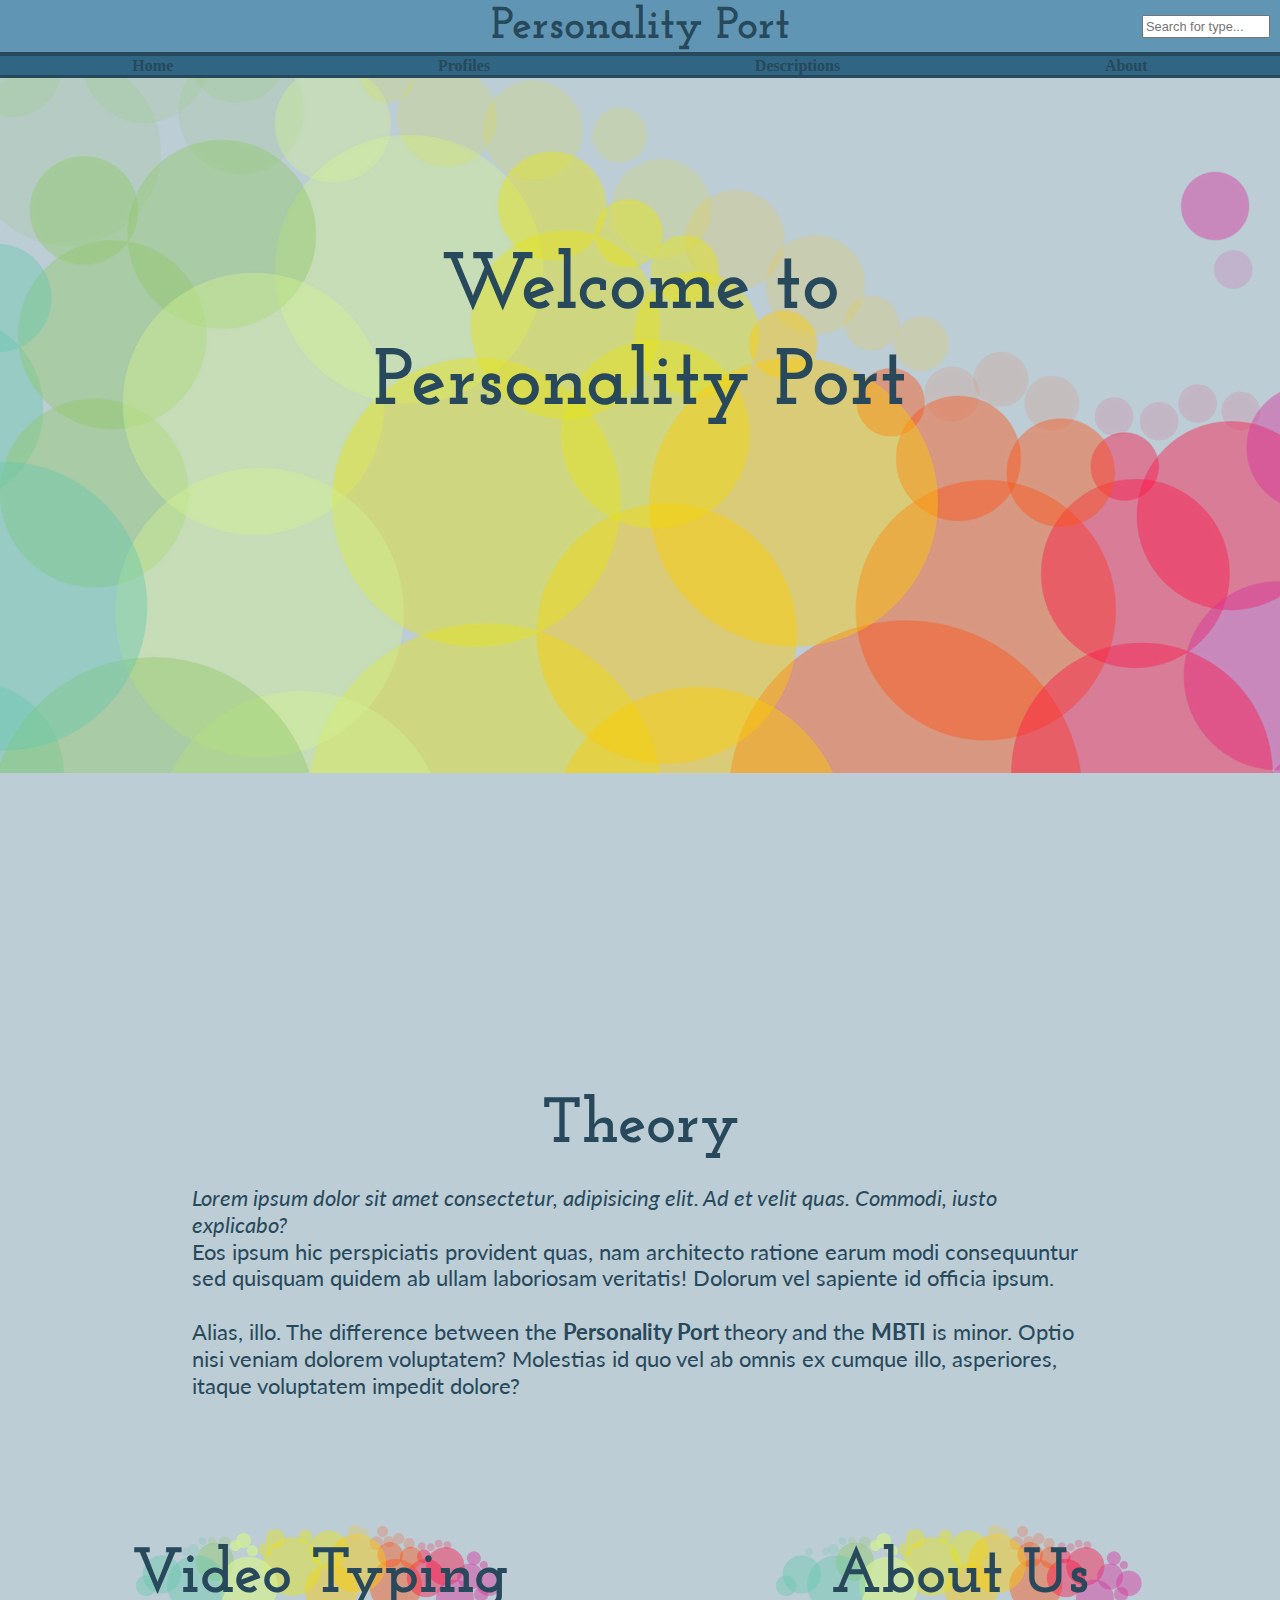
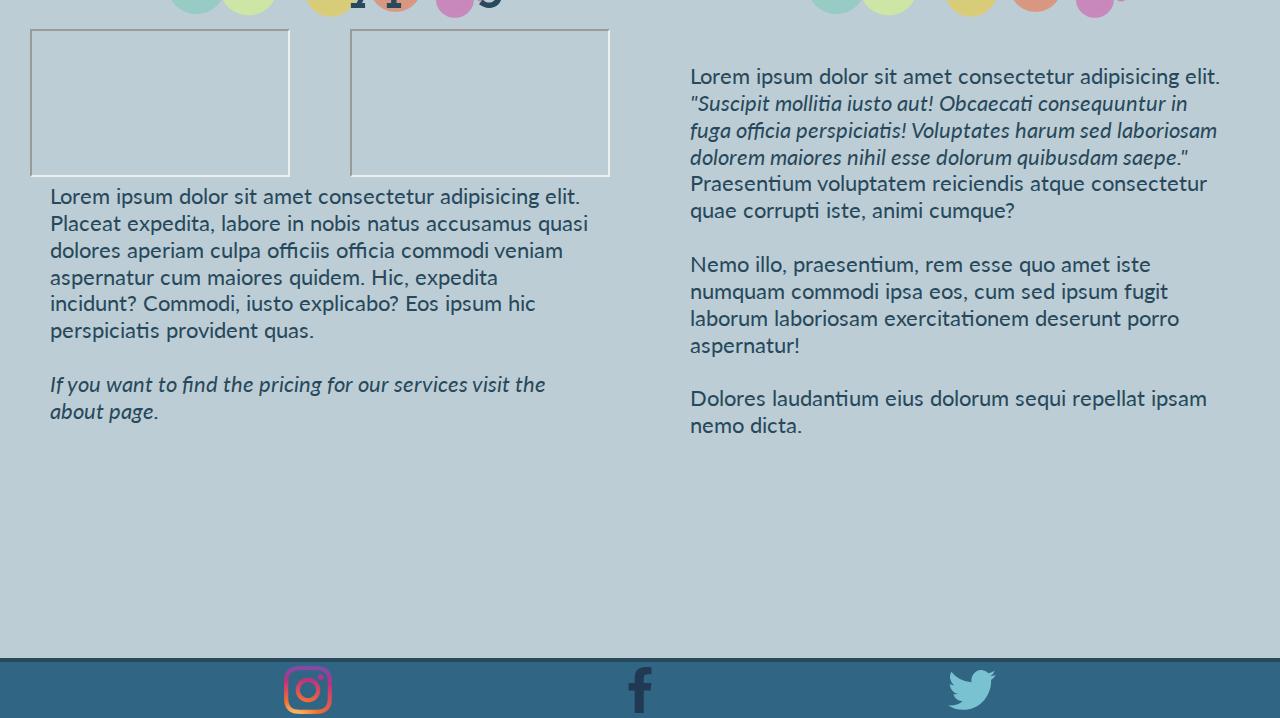
<file: index.html>
<!DOCTYPE html>
<html>
<head>
    <meta charset="UTF-8">
    <meta http-equiv="X-UA-Compatible" content="IE=edge">
    <meta name="viewport" content="width=device-width, initial-scale=1.0">
    <title>Personality Port</title>
    <link rel="stylesheet" href="css/style.css">
</head>
<body>
    <div id="grid_wrapper_home">
        <header>
            <h1><a href="index.html">Personality Port</a></h1>
            <input type="text" placeholder="Search for type..." id="searchbar" onkeyup="search_type()" name="search">
            <ul id="list">
                <li class="types"><a href="descriptions.html#FVLE">FVLE</a></li>
                <li class="types"><a href="descriptions.html#FLVE">FLVE</a></li>
                <li class="types"><a href="descriptions.html#EVLF">EVLF</a></li>
                <li class="types"><a href="descriptions.html#ELVF">ELVF</a></li>
                <li class="types"><a href="descriptions.html#LVFE">LVFE</a></li>
                <li class="types"><a href="descriptions.html#LFVE">LFVE</a></li>
                <li class="types"><a href="descriptions.html#EVFL">EVFL</a></li>
                <li class="types"><a href="descriptions.html#EFVL">EFVL</a></li>
                <li class="types"><a href="descriptions.html#VLFE">VLFE</a></li>
                <li class="types"><a href="descriptions.html#VFLE">VFLE</a></li>
                <li class="types"><a href="descriptions.html#ELFV">ELFV</a></li>
                <li class="types"><a href="descriptions.html#EFLV">EFLV</a></li>
                <li class="types"><a href="descriptions.html#VFEL">VFEL</a></li>
                <li class="types"><a href="descriptions.html#VEFL">VEFL</a></li>
                <li class="types"><a href="descriptions.html#LFEV">LFEV</a></li>
                <li class="types"><a href="descriptions.html#LEFV">LEFV</a></li>
                <li class="types"><a href="descriptions.html#VLEF">VLEF</a></li>
                <li class="types"><a href="descriptions.html#VELF">VELF</a></li>
                <li class="types"><a href="descriptions.html#FLEV">FLEV</a></li>
                <li class="types"><a href="descriptions.html#FELV">FELV</a></li>
                <li class="types"><a href="descriptions.html#LVEF">LVEF</a></li>
                <li class="types"><a href="descriptions.html#LEVF">LEVF</a></li>
                <li class="types"><a href="descriptions.html#FVEL">FVEL</a></li>
                <li class="types"><a href="descriptions.html#FEVL">FEVL</a></li>
            </ul>
        </header>
        <nav id="nav" class="nav_toggle">
            <ul id="nav_links">
                <li><a href="index.html">Home</a></li>
                <li><a href="profiles.html">Profiles</a></li>
                <li><a href="descriptions.html">Descriptions</a></li>
                <li><a href="about.html">About</a></li>
            </ul>
            <div id="arrow">
                <div id="arrow_line_1" class="arrow_toggle_1"></div>
                <div id="arrow_line_2" class="arrow_toggle_2"></div>
            </div>
        </nav>
        <article id="rubrik_och_bild">
            <h2>Welcome to<br>Personality Port</h2>
            <img src="img/color_bubbles.webp" alt="color bubbles" class="color_bubbles">
        </article>
        <section id="section_1">
            <h3>Theory</h3>
            <p class="margin_text_1"> <em>Lorem ipsum dolor sit amet consectetur, adipisicing elit. Ad et velit quas. Commodi, iusto explicabo?</em> <br> Eos ipsum hic perspiciatis provident quas, nam architecto ratione earum modi consequuntur sed quisquam quidem ab ullam laboriosam veritatis! Dolorum vel sapiente id officia ipsum. <br> <br> Alias, illo.  The difference between the <strong> Personality Port </strong> theory and the <strong>MBTI</strong> is minor. Optio nisi veniam dolorem voluptatem? Molestias id quo vel ab omnis ex cumque illo, asperiores, itaque voluptatem impedit dolore?</p>
        </section>
        <section id="section_2">
            <h3>Video Typing</h3>
            <img src="img/color_bubbles_2.webp" alt="color bubbles" class="color_bubbles_2">
            <article id="youtube_container">
                <iframe class="youtube_videos" src="https://www.youtube.com/embed/eDZ-JOqewlA" allow="accelerometer; autoplay; clipboard-write; encrypted-media; gyroscope; picture-in-picture; web-share" allowfullscreen></iframe>
                <iframe class="youtube_videos" src="https://www.youtube.com/embed/X1OXNSCfgUQ" allow="accelerometer; autoplay; clipboard-write; encrypted-media; gyroscope; picture-in-picture; web-share" allowfullscreen></iframe>
            </article>
            <p id="margin_text_3">Lorem ipsum dolor sit amet consectetur adipisicing elit. Placeat expedita, labore in nobis natus accusamus quasi dolores aperiam culpa officiis officia commodi veniam aspernatur cum maiores quidem. Hic, expedita incidunt? Commodi, iusto explicabo? Eos ipsum hic perspiciatis provident quas. <br> <br> <em>If you want to find the pricing for our services visit the about page.</em></p>
        </section>
        <section id="section_3">
            <h3>About Us</h3>
            <img src="img/color_bubbles_2.webp" alt="color bubbles" class="color_bubbles_2">
            <p id="margin_text_2">Lorem ipsum dolor sit amet consectetur adipisicing elit. <em> "Suscipit mollitia iusto aut! Obcaecati consequuntur in fuga officia perspiciatis! Voluptates harum sed laboriosam dolorem maiores nihil esse dolorum quibusdam saepe."</em> Praesentium voluptatem reiciendis atque consectetur quae corrupti iste, animi cumque?<br>
                <br> Nemo illo, praesentium, rem esse quo amet iste numquam commodi ipsa eos, cum sed ipsum fugit laborum laboriosam exercitationem deserunt porro aspernatur! <br> <br> Dolores laudantium eius dolorum sequi repellat ipsam nemo dicta.</p>
        </section>
        <footer>
            <a href="https://www.instagram.com"><img src="img/instagram_symbol.svg" alt="instagram" height="48" width="48"></a>
            <a href="https://www.facebook.com"><img src="img/facebook-icon.svg" alt="facebook" height="46" width="48"></a>
            <a href="https://www.twitter.com"><img src="img/twitter-official.svg" alt="twitter" width="48"></a>
        </footer>
    </div>
    <script src="js/script.js"></script>
</body>
</html>
</file>
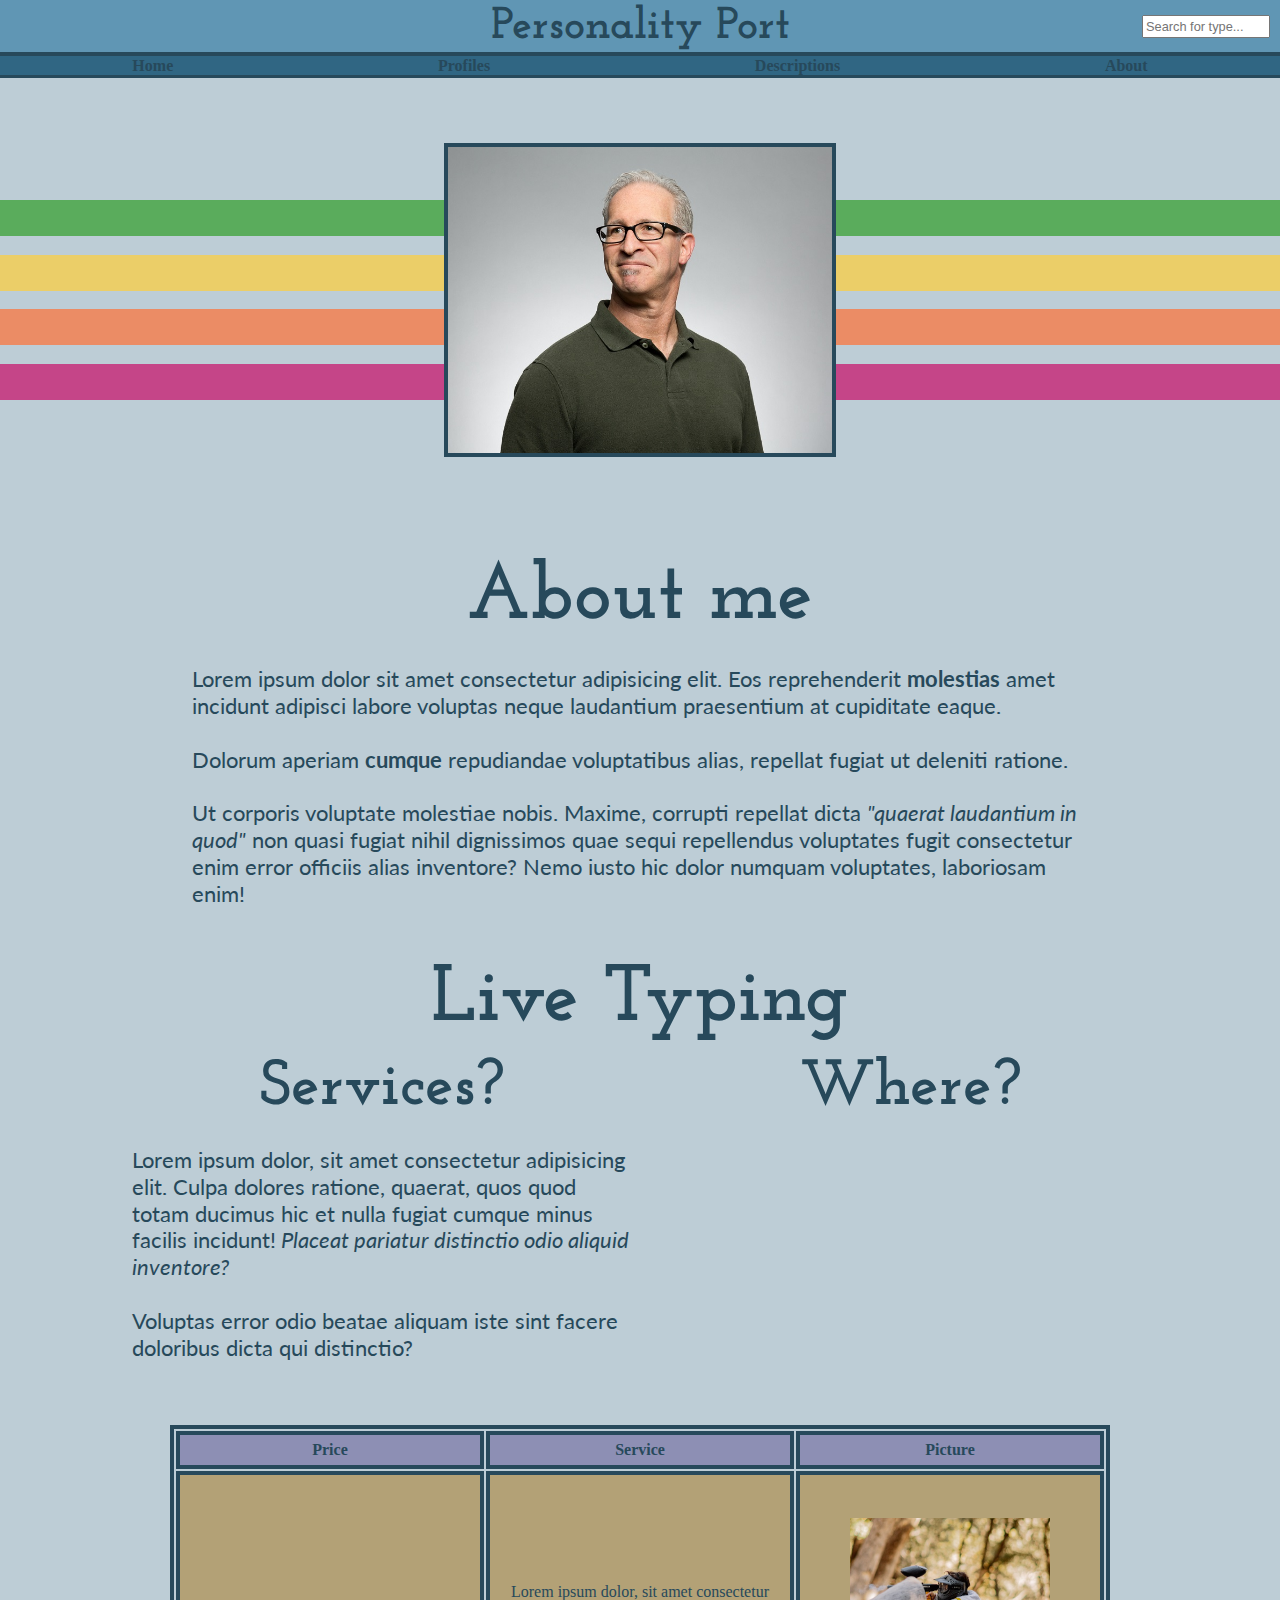
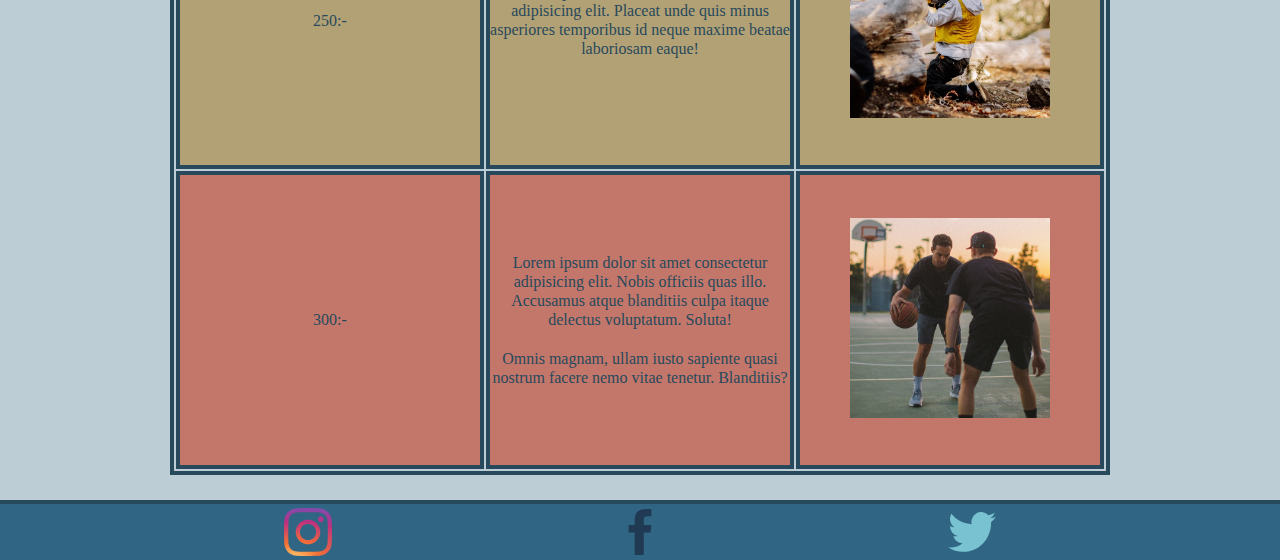
<file: about.html>
<!DOCTYPE html>
<html>
<head>
    <meta charset="UTF-8">
    <meta http-equiv="X-UA-Compatible" content="IE=edge">
    <meta name="viewport" content="width=device-width, initial-scale=1.0">
    <title>Personality Port</title>
    <link rel="stylesheet" href="css/style.css">
</head>
<body>
    <div id="grid_wrapper_about">
        <header>
                <h1><a href="index.html">Personality Port</a></h1>
                <input type="text" placeholder="Search for type..." id="searchbar" onkeyup="search_type()" name="search">
                <ul id="list">
                    <li class="types"><a href="descriptions.html#FVLE">FVLE</a></li>
                    <li class="types"><a href="descriptions.html#FLVE">FLVE</a></li>
                    <li class="types"><a href="descriptions.html#EVLF">EVLF</a></li>
                    <li class="types"><a href="descriptions.html#ELVF">ELVF</a></li>

                    <li class="types"><a href="descriptions.html#LVFE">LVFE</a></li>
                    <li class="types"><a href="descriptions.html#LFVE">LFVE</a></li>
                    <li class="types"><a href="descriptions.html#EVFL">EVFL</a></li>
                    <li class="types"><a href="descriptions.html#EFVL">EFVL</a></li>

                    <li class="types"><a href="descriptions.html#VLFE">VLFE</a></li>
                    <li class="types"><a href="descriptions.html#VFLE">VFLE</a></li>
                    <li class="types"><a href="descriptions.html#ELFV">ELFV</a></li>
                    <li class="types"><a href="descriptions.html#EFLV">EFLV</a></li>

                    <li class="types"><a href="descriptions.html#VFEL">VFEL</a></li>
                    <li class="types"><a href="descriptions.html#VEFL">VEFL</a></li>
                    <li class="types"><a href="descriptions.html#LFEV">LFEV</a></li>
                    <li class="types"><a href="descriptions.html#LEFV">LEFV</a></li>

                    <li class="types"><a href="descriptions.html#VLEF">VLEF</a></li>
                    <li class="types"><a href="descriptions.html#VELF">VELF</a></li>
                    <li class="types"><a href="descriptions.html#FLEV">FLEV</a></li>
                    <li class="types"><a href="descriptions.html#FELV">FELV</a></li>

                    <li class="types"><a href="descriptions.html#LVEF">LVEF</a></li>
                    <li class="types"><a href="descriptions.html#LEVF">LEVF</a></li>
                    <li class="types"><a href="descriptions.html#FVEL">FVEL</a></li>
                    <li class="types"><a href="descriptions.html#FEVL">FEVL</a></li>
                </ul>
        </header>
        <nav id="nav" class="nav_toggle">
                <ul id="nav_links">
                    <li><a href="index.html">Home</a></li>
                    <li><a href="profiles.html">Profiles</a></li>
                    <li><a href="descriptions.html">Descriptions</a></li>
                    <li><a href="about.html">About</a></li>
                </ul>

                <div id="arrow">
                    <div id="arrow_line_1" class="arrow_toggle_1"></div>
                    <div id="arrow_line_2" class="arrow_toggle_2"></div>
                </div>
        </nav>
        
        <section id="lines_och_bild">
                <section id="lines">
                    <div id="line_1"></div>
                    <div id="line_2"></div>
                    <div id="line_3"></div>
                    <div id="line_4"></div>
                </section>
                <img src="img/people/me.jpg" alt="me" id="me">
        </section>
        <section id="about_me">
            <h2>About me</h2>
            <p class="margin_text_1">Lorem ipsum dolor sit amet consectetur adipisicing elit. Eos reprehenderit <strong>molestias</strong> amet incidunt adipisci labore voluptas neque laudantium praesentium at cupiditate eaque. <br> <br> Dolorum aperiam <strong>cumque</strong> repudiandae voluptatibus alias, repellat fugiat ut deleniti ratione.<br> <br> Ut corporis voluptate molestiae nobis. Maxime, corrupti repellat dicta <em>"quaerat laudantium in quod"</em> non quasi fugiat nihil dignissimos quae sequi repellendus voluptates fugit consectetur enim error officiis alias inventore? Nemo iusto hic dolor numquam voluptates, laboriosam enim!</p>
        </section>
        <section id="map">
            <h2>Live Typing</h2>
            <section id="right">
                <h3>Where?</h3>
                <iframe src="https://www.google.com/maps/embed?pb=!1m18!1m12!1m3!1d3863058.594561261!2d26.908524076819553!3d-18.996875791684907!2m3!1f0!2f0!3f0!3m2!1i1024!2i768!4f13.1!3m3!1m2!1s0x1931a4e706b17161%3A0xa1c0385fc5cbbfee!2sZimbabwe!5e0!3m2!1ssv!2sse!4v1680447271412!5m2!1ssv!2sse" style="border:0;" allowfullscreen="" loading="lazy" referrerpolicy="no-referrer-when-downgrade"></iframe>
            </section>
            <section id="left">
                <h3>Services?</h3>
                <p class="margin_text_1">Lorem ipsum dolor, sit amet consectetur adipisicing elit. Culpa dolores ratione, quaerat, quos quod totam ducimus hic et nulla fugiat cumque minus facilis incidunt!<em> Placeat pariatur distinctio odio aliquid inventore?</em> <br><br> Voluptas error odio beatae aliquam iste sint facere doloribus dicta qui distinctio?</p>
            </section>
        </section>
        <section id="price_article">
            <table>
                <tr>
                    <td><strong>Price</strong></td>
                    <td><strong>Service</strong></td>
                    <td><strong>Picture</strong></td>
                </tr>
                <tr>
                    <td>250:-</td>
                    <td>Lorem ipsum dolor, sit amet consectetur adipisicing elit. Placeat unde quis minus asperiores temporibus id neque maxime beatae laboriosam eaque!</td>
                    <td><img src="img/activity_1.jpg" alt="image_of_service_1_paintball"></td>
                </tr>
                <tr>
                    <td>300:-</td>
                    <td>Lorem ipsum dolor sit amet consectetur adipisicing elit. Nobis officiis quas illo. Accusamus atque blanditiis culpa itaque delectus voluptatum. Soluta! <br><br> Omnis magnam, ullam iusto sapiente quasi nostrum facere nemo vitae tenetur. Blanditiis?</td>
                    <td><img src="img/activity_2.jpg" alt="image_of_service_1_basketball"></td>
                </tr>
            </table>
        </section>
        <footer>
            <a href="https://www.instagram.com"><img src="img/instagram_symbol.svg" alt="instagram" height="48" width="48"></a>
            <a href="https://www.facebook.com"><img src="img/facebook-icon.svg" alt="facebook" height="46" width="48"></a>
            <a href="https://www.twitter.com"><img src="img/twitter-official.svg" alt="twitter" width="48"></a>
        </footer>
    </div>


    <script src="js/script.js"></script>
</body>
</html>
</file>
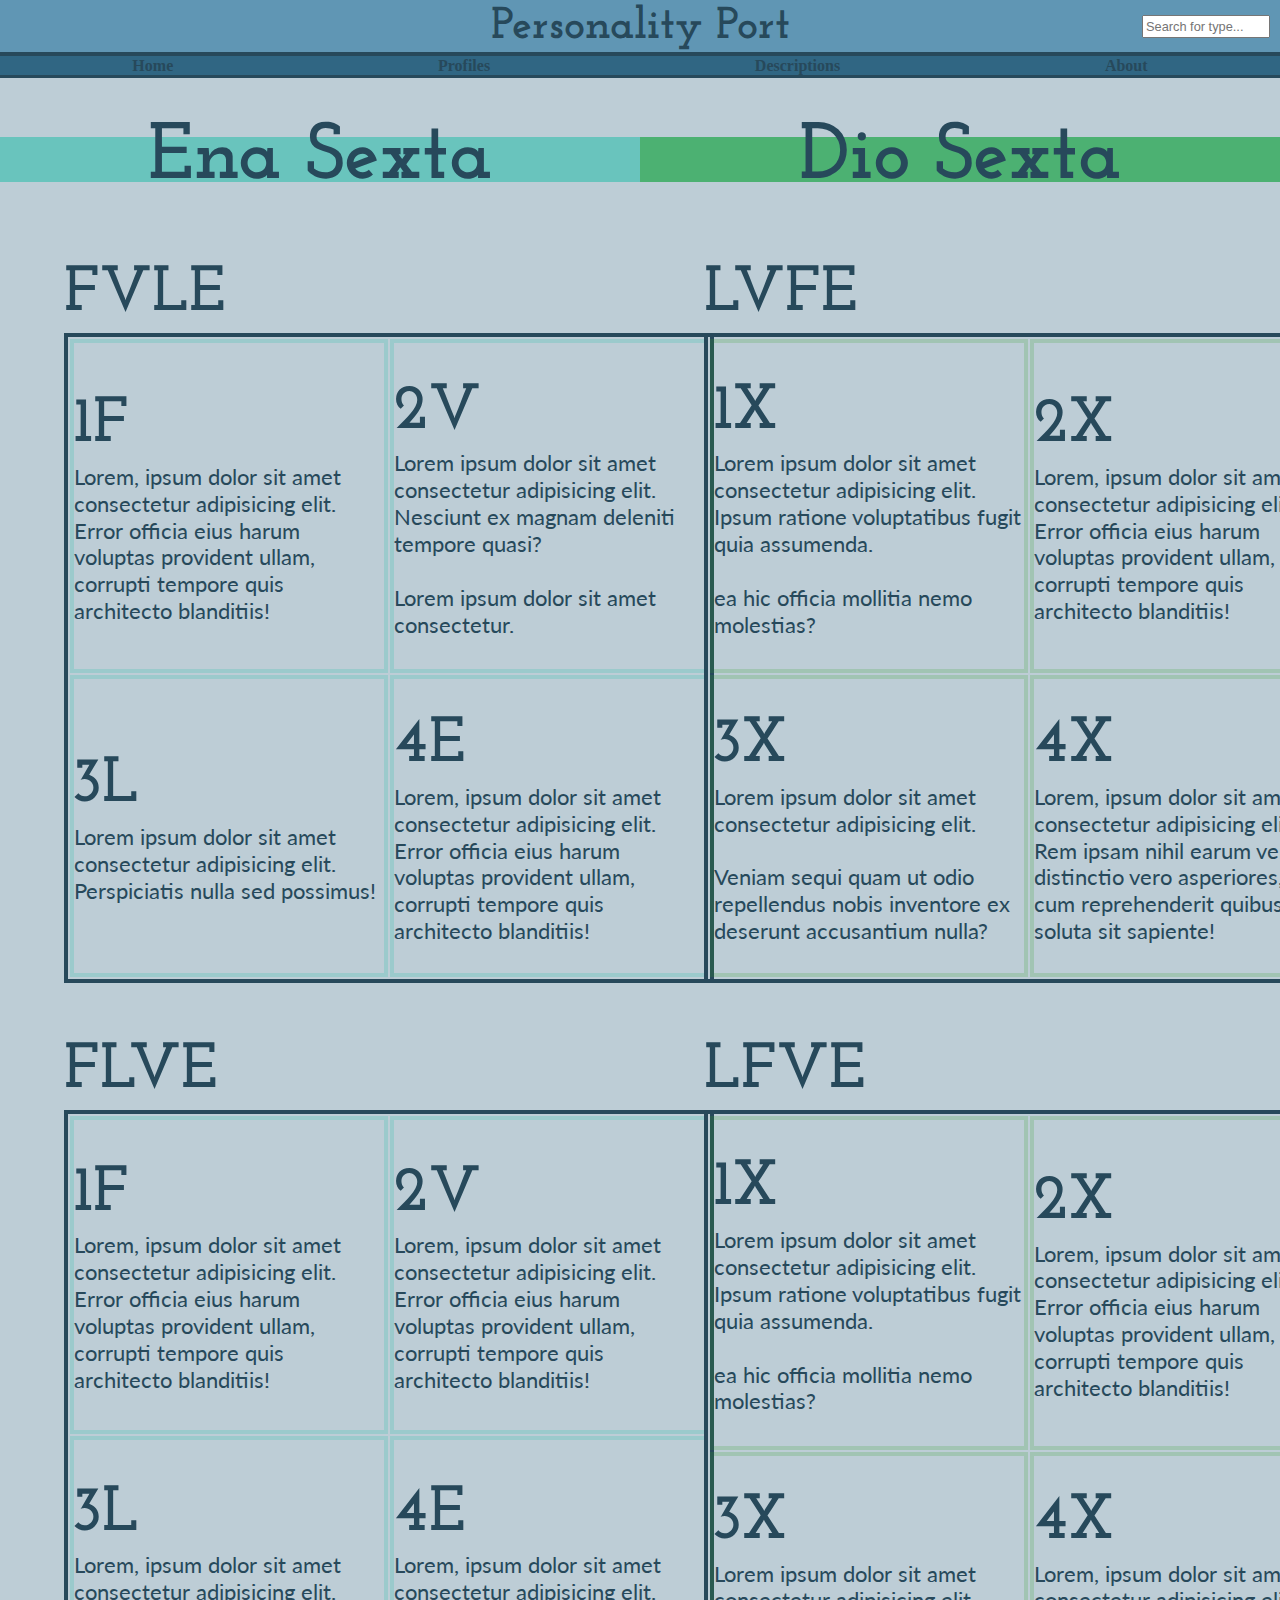
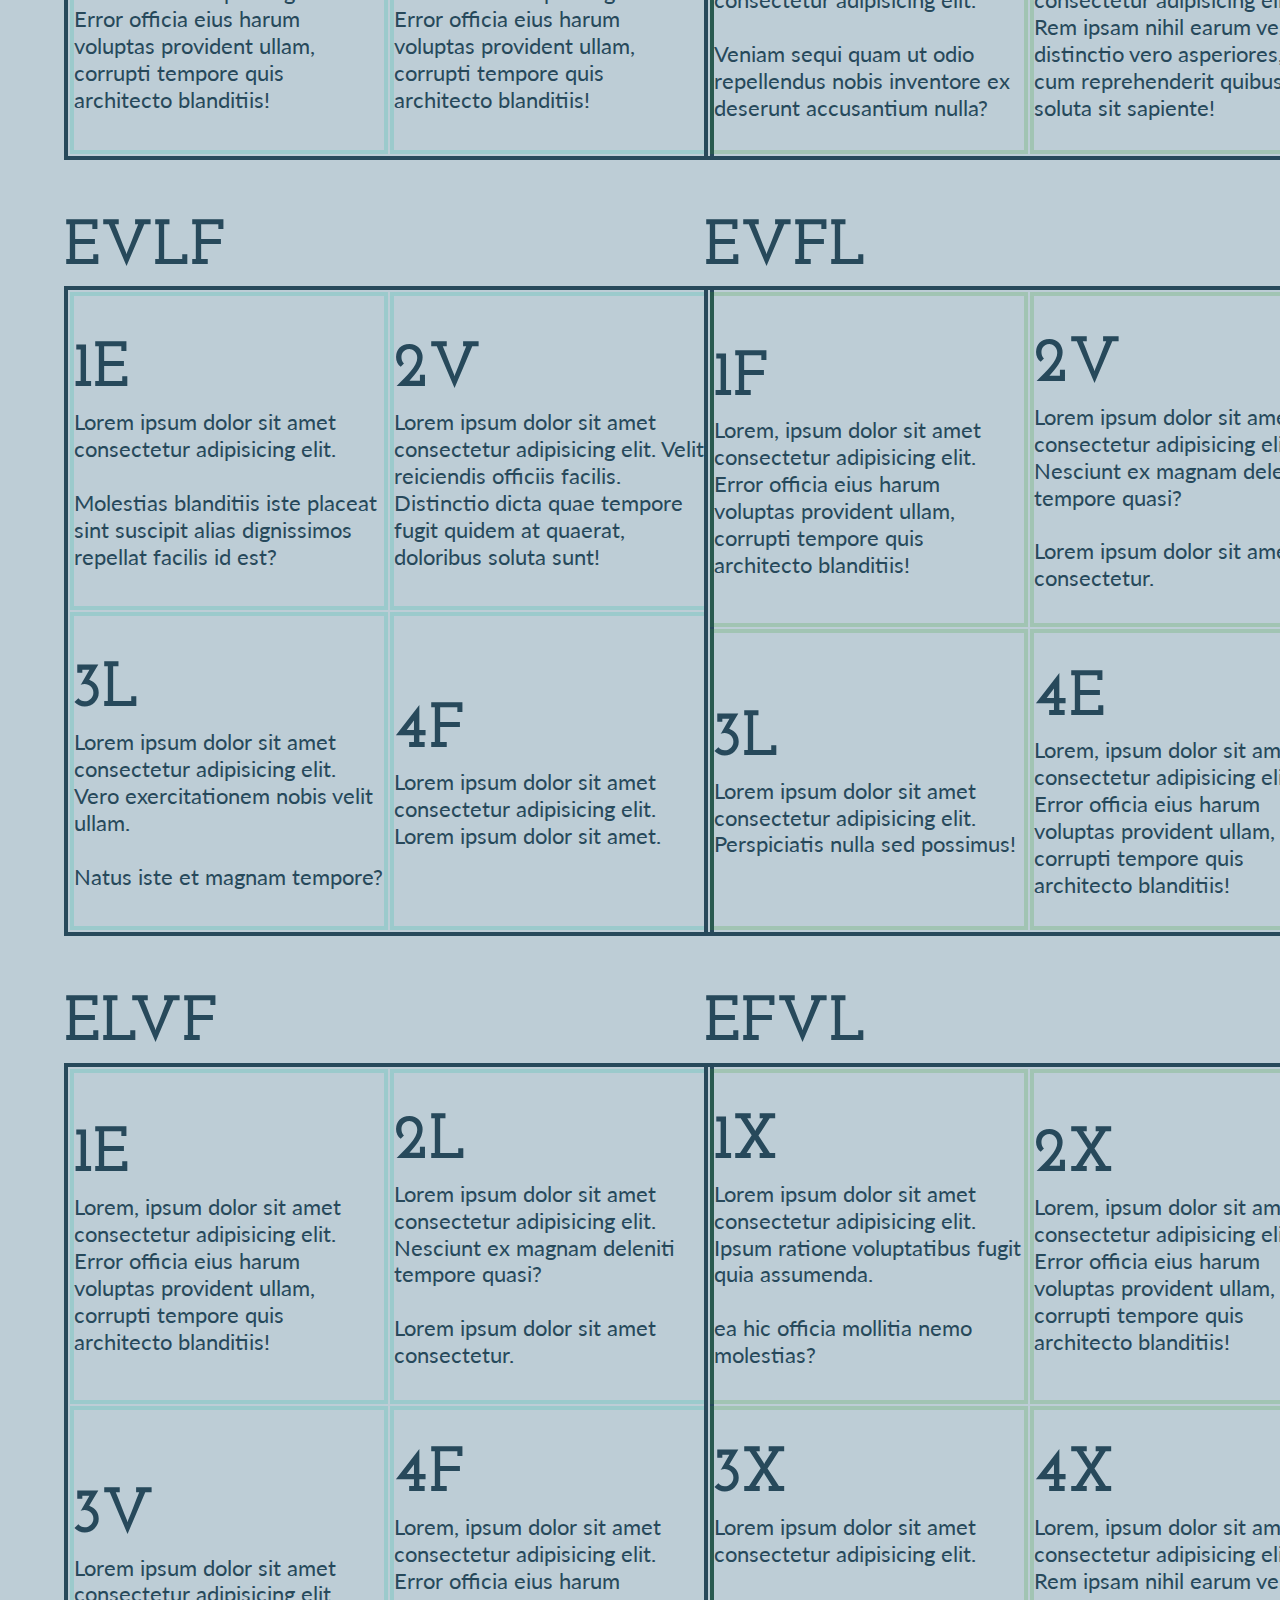
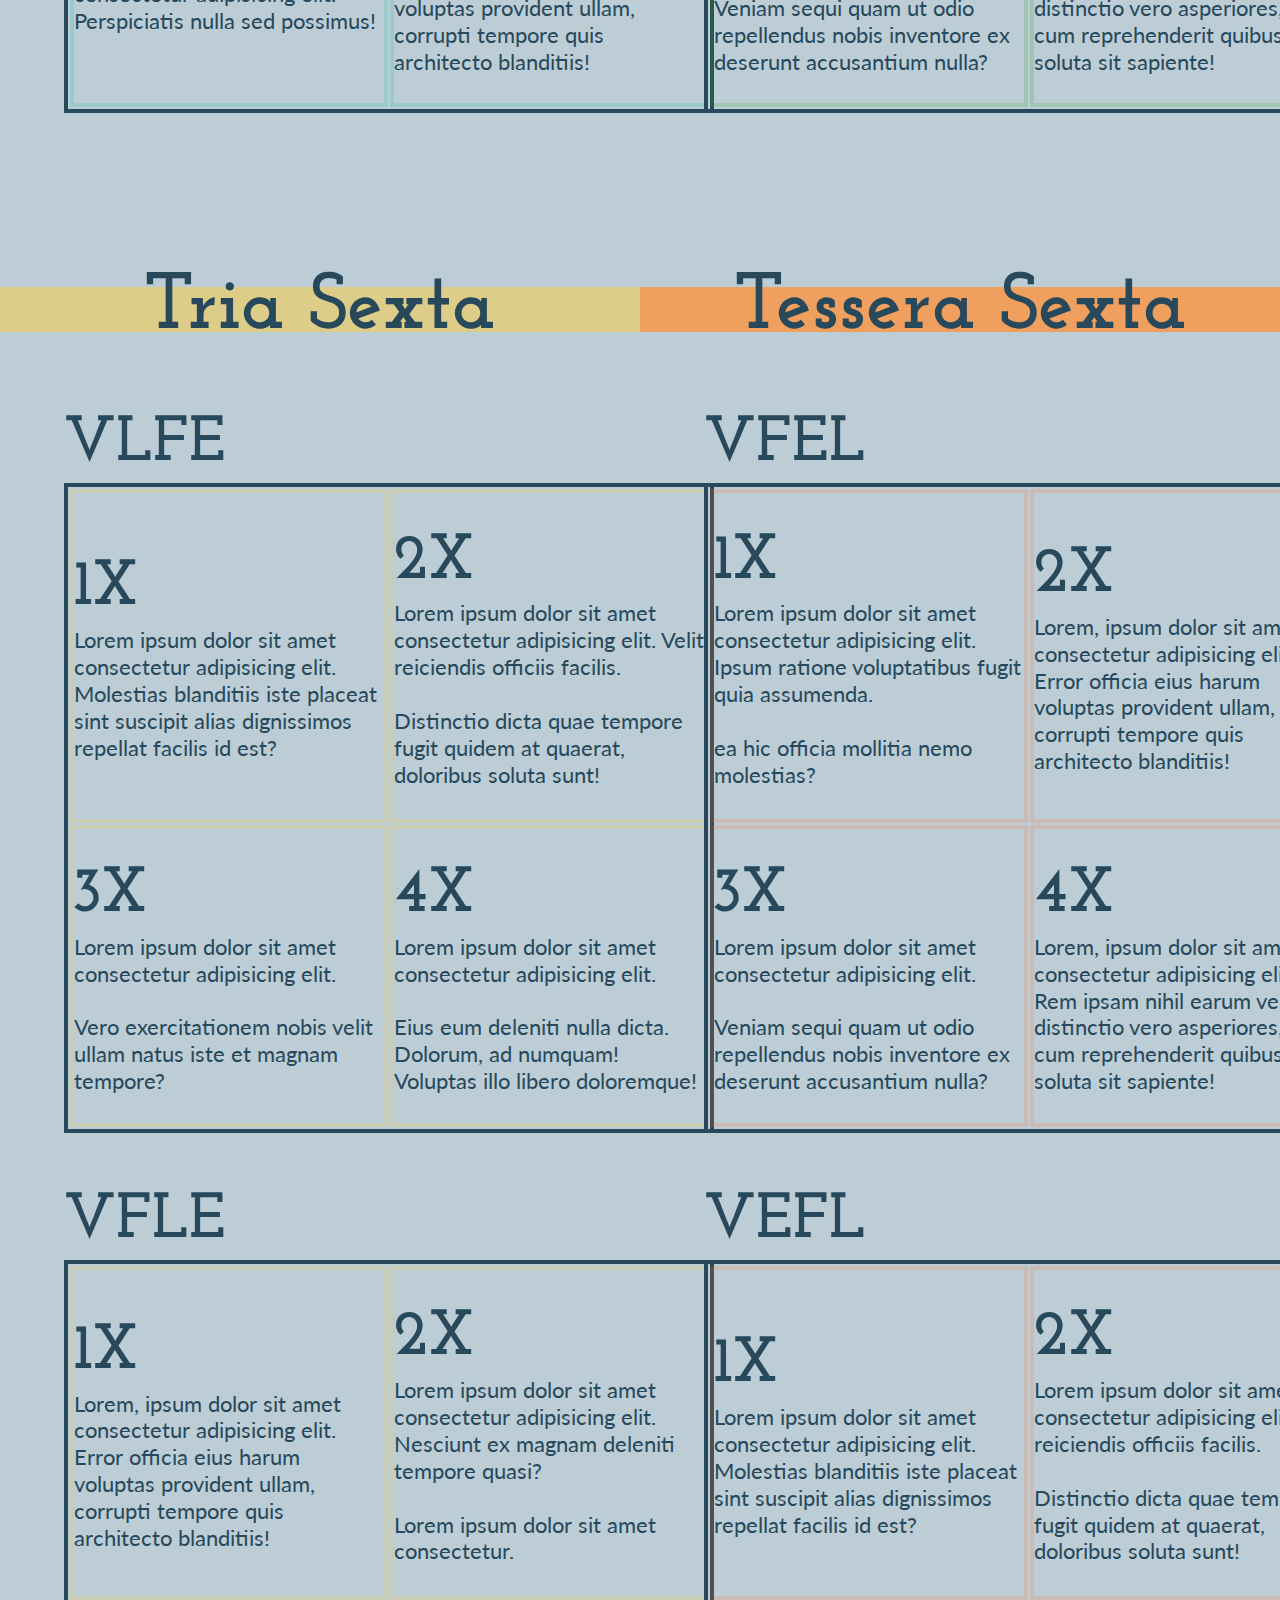
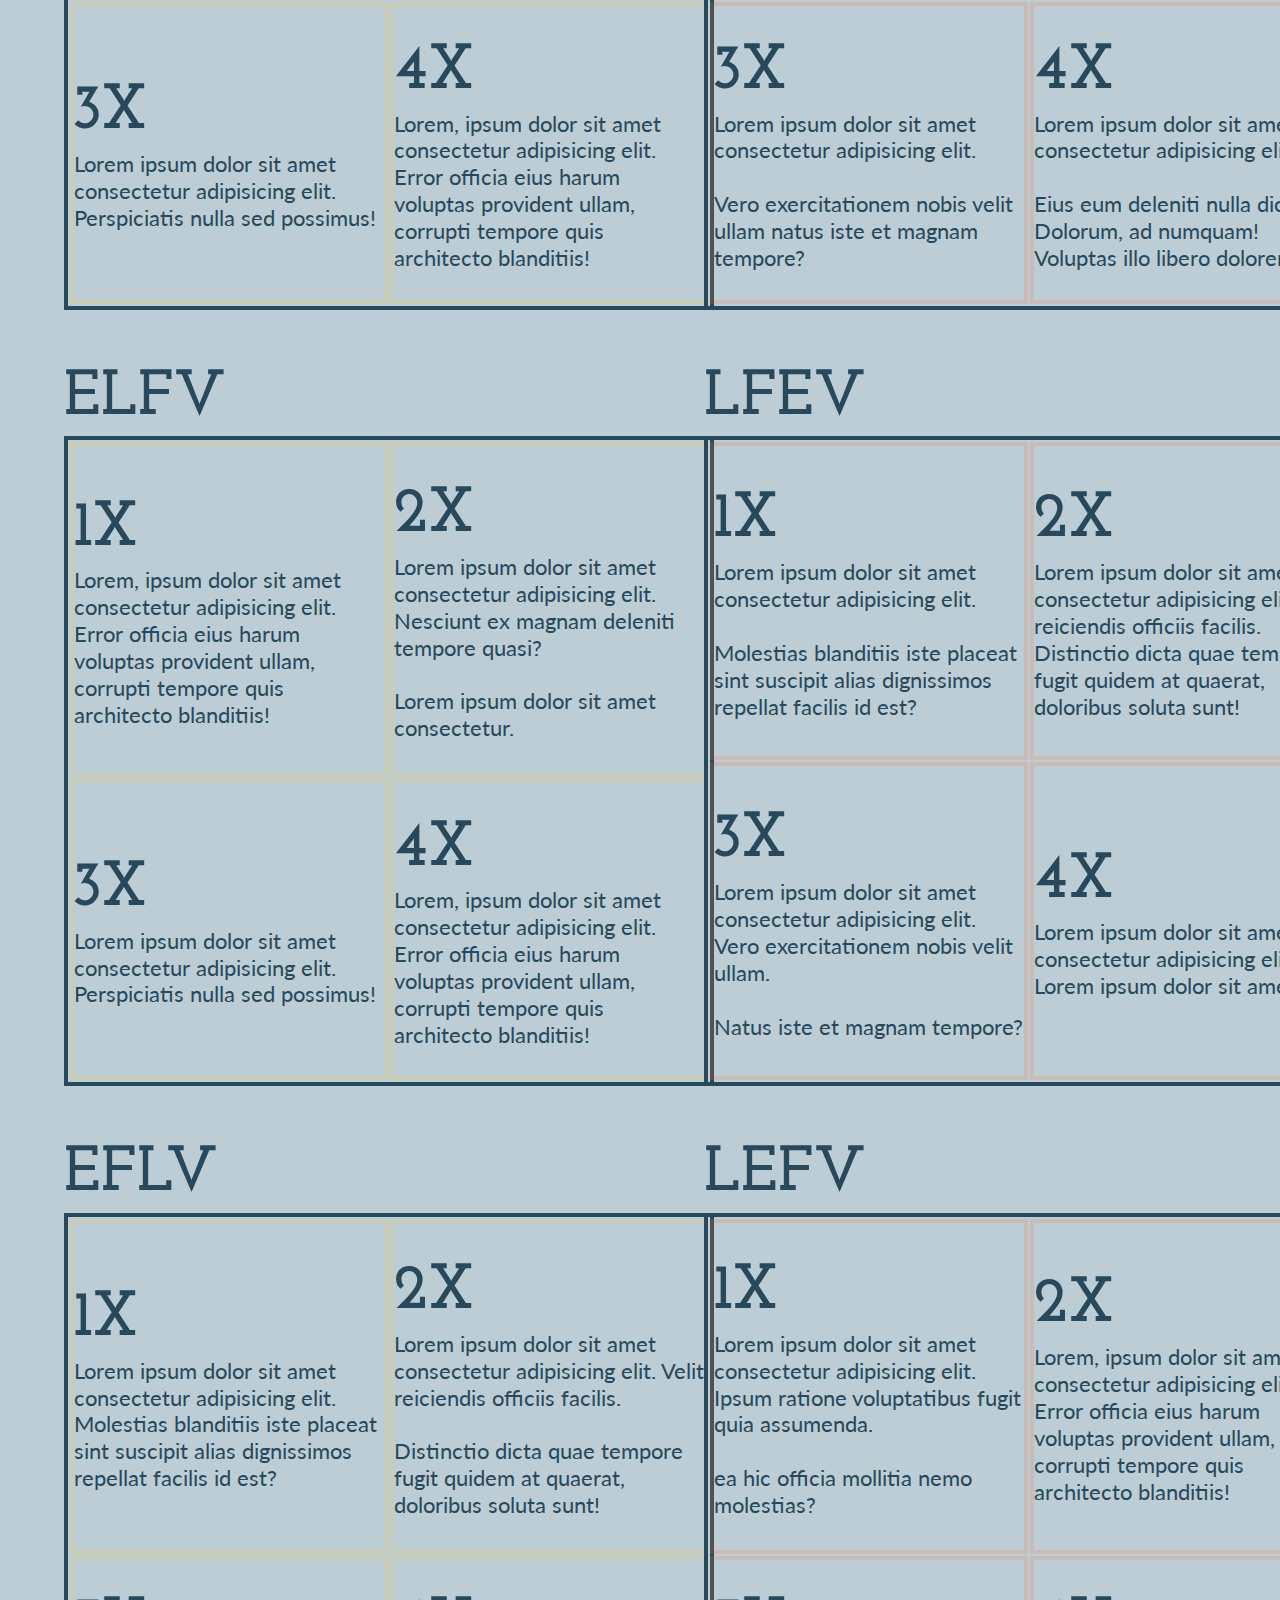
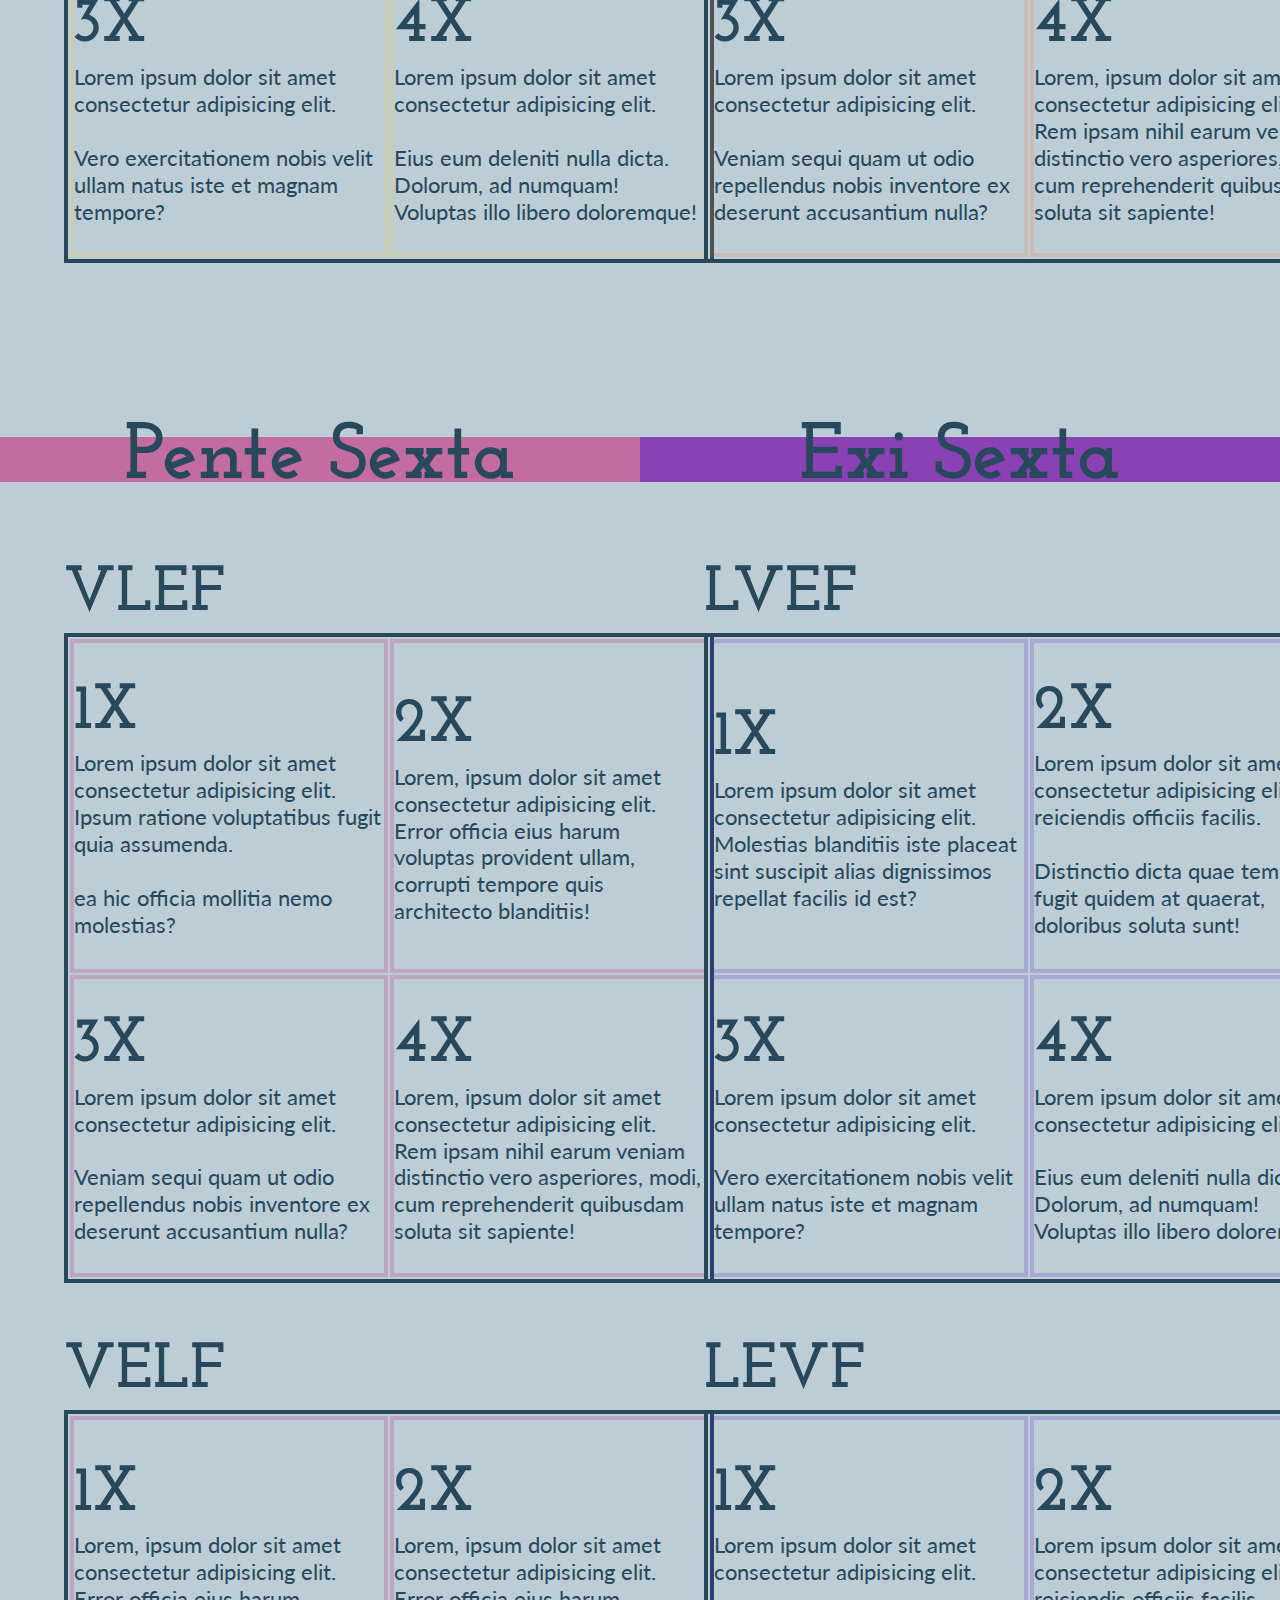
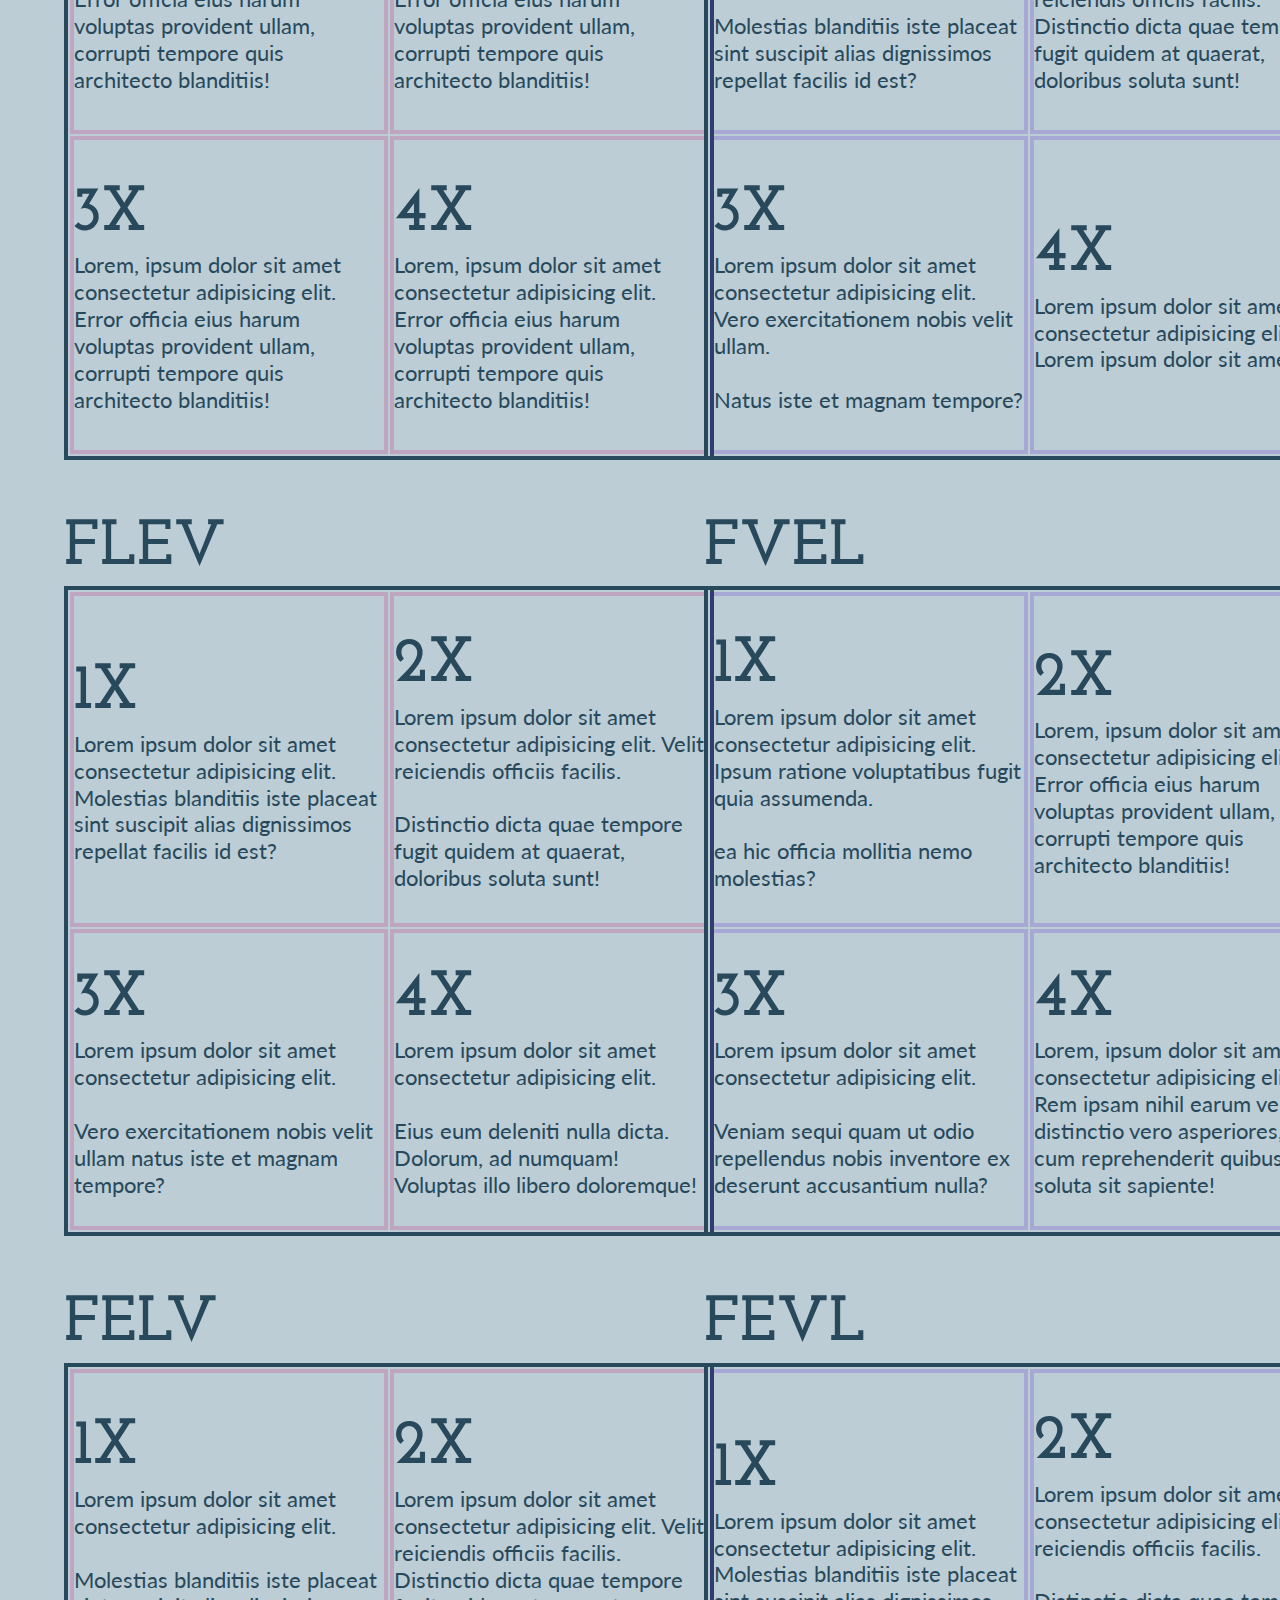
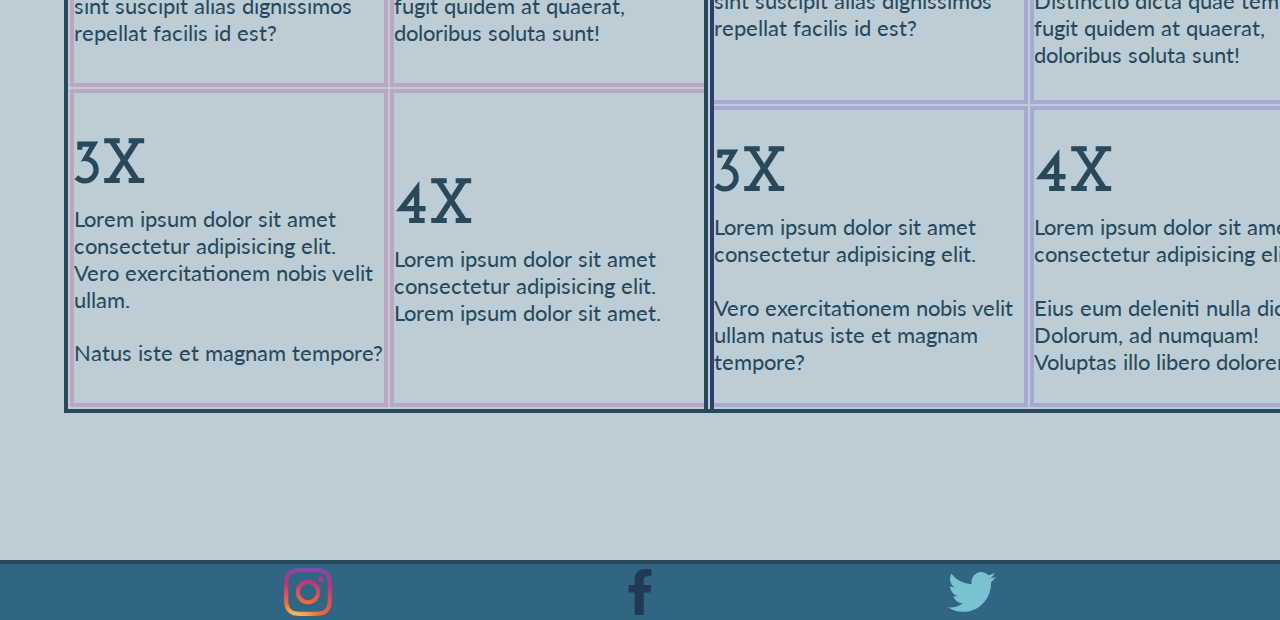
<file: descriptions.html>
<!DOCTYPE html>
<html>
<head>
    <meta charset="UTF-8">
    <meta http-equiv="X-UA-Compatible" content="IE=edge">
    <meta name="viewport" content="width=device-width, initial-scale=1.0">
    <title>Personality Port</title>
    <link rel="stylesheet" href="css/style.css">
</head>
<body>
    <div id="grid_wrapper_descriptions">
        <header>
                <h1><a href="index.html">Personality Port</a></h1>
                <input type="text" placeholder="Search for type..." id="searchbar" onkeyup="search_type()" name="search">
                <ul id="list">
                    <li class="types"><a href="descriptions.html#FVLE">FVLE</a></li>
                    <li class="types"><a href="descriptions.html#FLVE">FLVE</a></li>
                    <li class="types"><a href="descriptions.html#EVLF">EVLF</a></li>
                    <li class="types"><a href="descriptions.html#ELVF">ELVF</a></li>

                    <li class="types"><a href="descriptions.html#LVFE">LVFE</a></li>
                    <li class="types"><a href="descriptions.html#LFVE">LFVE</a></li>
                    <li class="types"><a href="descriptions.html#EVFL">EVFL</a></li>
                    <li class="types"><a href="descriptions.html#EFVL">EFVL</a></li>

                    <li class="types"><a href="descriptions.html#VLFE">VLFE</a></li>
                    <li class="types"><a href="descriptions.html#VFLE">VFLE</a></li>
                    <li class="types"><a href="descriptions.html#ELFV">ELFV</a></li>
                    <li class="types"><a href="descriptions.html#EFLV">EFLV</a></li>

                    <li class="types"><a href="descriptions.html#VFEL">VFEL</a></li>
                    <li class="types"><a href="descriptions.html#VEFL">VEFL</a></li>
                    <li class="types"><a href="descriptions.html#LFEV">LFEV</a></li>
                    <li class="types"><a href="descriptions.html#LEFV">LEFV</a></li>

                    <li class="types"><a href="descriptions.html#VLEF">VLEF</a></li>
                    <li class="types"><a href="descriptions.html#VELF">VELF</a></li>
                    <li class="types"><a href="descriptions.html#FLEV">FLEV</a></li>
                    <li class="types"><a href="descriptions.html#FELV">FELV</a></li>

                    <li class="types"><a href="descriptions.html#LVEF">LVEF</a></li>
                    <li class="types"><a href="descriptions.html#LEVF">LEVF</a></li>
                    <li class="types"><a href="descriptions.html#FVEL">FVEL</a></li>
                    <li class="types"><a href="descriptions.html#FEVL">FEVL</a></li>
                </ul>
        </header>
            <nav id="nav" class="nav_toggle">
                <ul id="nav_links">
                    <li><a href="index.html">Home</a></li>
                    <li><a href="profiles.html">Profiles</a></li>
                <li><a href="descriptions.html">Descriptions</a></li>
                <li><a href="about.html">About</a></li>
            </ul>
            <div id="arrow">
                <div id="arrow_line_1" class="arrow_toggle_1"></div>
                <div id="arrow_line_2" class="arrow_toggle_2"></div>
            </div>
        </nav>
        <article id="ena">
            <h2>Ena Sexta</h2>
            <div></div>

            <h3 id="FVLE" class="margin_text_3">FVLE</h3>
            <table>
                <tr>
                    <td><h3>1F</h3>     <p>Lorem, ipsum dolor sit amet consectetur adipisicing elit. Error officia eius harum voluptas provident ullam, corrupti tempore quis architecto blanditiis!</p></td>
                    <td><h3>2V</h3>     <p>Lorem ipsum dolor sit amet consectetur adipisicing elit. Nesciunt ex magnam deleniti tempore quasi? <br> <br> Lorem ipsum dolor sit amet consectetur.</p></td>
                </tr>
                <tr>
                    <td><h3>3L</h3>     <p>Lorem ipsum dolor sit amet consectetur adipisicing elit. Perspiciatis nulla sed possimus!</p></td>
                    <td><h3>4E</h3>     <p>Lorem, ipsum dolor sit amet consectetur adipisicing elit. <br> Error officia eius harum voluptas provident ullam, <br> corrupti tempore quis architecto blanditiis!</p></td>
                </tr>
            </table>
            <h3 id="FLVE" class="margin_text_3">FLVE</h3>
            <table>
                    <tr>
                        <td><h3>1F</h3>     <p>Lorem, ipsum dolor sit amet consectetur adipisicing elit. Error officia eius harum voluptas provident ullam, corrupti tempore quis architecto blanditiis!</p></td>
                        <td><h3>2V</h3>     <p>Lorem, ipsum dolor sit amet consectetur adipisicing elit. <br> Error officia eius harum voluptas provident ullam, <br> corrupti tempore quis architecto blanditiis!</p></td>
                    </tr>
                    <tr>
                        <td><h3>3L</h3>     <p>Lorem, ipsum dolor sit amet consectetur adipisicing elit. Error officia eius harum voluptas provident ullam, corrupti tempore quis architecto blanditiis!</p></td>
                        <td><h3>4E</h3>     <p>Lorem, ipsum dolor sit amet consectetur adipisicing elit. Error officia eius harum voluptas provident ullam, corrupti tempore quis architecto blanditiis!</p></td>
                    </tr>
            </table>
            <h3 id="EVLF" class="margin_text_3">EVLF</h3>
            <table>
                <tr>
                    <td><h3>1E</h3>     <p>Lorem ipsum dolor sit amet consectetur adipisicing elit. <br> <br> Molestias blanditiis iste placeat sint suscipit alias dignissimos repellat facilis id est?</p></td>
                    <td><h3>2V</h3>     <p>Lorem ipsum dolor sit amet consectetur adipisicing elit. Velit reiciendis officiis facilis. Distinctio dicta quae tempore fugit quidem at quaerat, doloribus soluta sunt!</p></td>
                </tr>
                <tr>
                    <td><h3>3L</h3>     <p>Lorem ipsum dolor sit amet consectetur adipisicing elit. Vero exercitationem nobis velit ullam. <br> <br> Natus iste et magnam tempore?</p></td>
                    <td><h3>4F</h3>     <p>Lorem ipsum dolor sit amet consectetur adipisicing elit. Lorem ipsum dolor sit amet. </p></td>
                </tr>
            </table>
            <h3 id="ELVF" class="margin_text_3">ELVF</h3>
            <table>
                <tr>
                    <td><h3>1E</h3>     <p>Lorem, ipsum dolor sit amet consectetur adipisicing elit. Error officia eius harum voluptas provident ullam, corrupti tempore quis architecto blanditiis!</p></td>
                    <td><h3>2L</h3>     <p>Lorem ipsum dolor sit amet consectetur adipisicing elit. Nesciunt ex magnam deleniti tempore quasi? <br> <br> Lorem ipsum dolor sit amet consectetur.</p></td>
                </tr>
                <tr>
                    <td><h3>3V</h3>     <p>Lorem ipsum dolor sit amet consectetur adipisicing elit. Perspiciatis nulla sed possimus!</p></td>
                    <td><h3>4F</h3>     <p>Lorem, ipsum dolor sit amet consectetur adipisicing elit. <br> Error officia eius harum voluptas provident ullam, <br> corrupti tempore quis architecto blanditiis!</p></td>
                </tr>
            </table>
        </article>
        <article id="dio">
                <h2>Dio Sexta</h2>
                <div></div>

                <h3 id="LVFE" class="margin_text_3">LVFE</h3>
                <table>
                    <tr>
                        <td><h3>1X</h3>     <p>Lorem ipsum dolor sit amet consectetur adipisicing elit. Ipsum ratione voluptatibus fugit quia assumenda. <br> <br> ea hic officia mollitia nemo molestias?</p></td>
                        <td><h3>2X</h3>     <p>Lorem, ipsum dolor sit amet consectetur adipisicing elit. Error officia eius harum voluptas provident ullam, corrupti tempore quis architecto blanditiis!</p></td>
                    </tr>
                    <tr>
                        <td><h3>3X</h3>     <p>Lorem ipsum dolor sit amet consectetur adipisicing elit. <br> <br> Veniam sequi quam ut odio repellendus nobis inventore ex deserunt accusantium nulla?</p></td>
                        <td><h3>4X</h3>     <p>Lorem, ipsum dolor sit amet consectetur adipisicing elit. Rem ipsam nihil earum veniam distinctio vero asperiores, modi, cum reprehenderit quibusdam soluta sit sapiente!</p></td>
                    </tr>
                </table>
                <h3 id="LFVE" class="margin_text_3">LFVE</h3>
                <table>
                    <tr>
                        <td><h3>1X</h3>     <p>Lorem ipsum dolor sit amet consectetur adipisicing elit. Ipsum ratione voluptatibus fugit quia assumenda. <br> <br> ea hic officia mollitia nemo molestias?</p></td>
                        <td><h3>2X</h3>     <p>Lorem, ipsum dolor sit amet consectetur adipisicing elit. Error officia eius harum voluptas provident ullam, corrupti tempore quis architecto blanditiis!</p></td>
                    </tr>
                    <tr>
                        <td><h3>3X</h3>     <p>Lorem ipsum dolor sit amet consectetur adipisicing elit. <br> <br> Veniam sequi quam ut odio repellendus nobis inventore ex deserunt accusantium nulla?</p></td>
                        <td><h3>4X</h3>     <p>Lorem, ipsum dolor sit amet consectetur adipisicing elit. Rem ipsam nihil earum veniam distinctio vero asperiores, modi, cum reprehenderit quibusdam soluta sit sapiente!</p></td>
                    </tr>
                </table>
                <h3 id="EVFL" class="margin_text_3">EVFL</h3>
                <table>
                    <tr>
                        <td><h3>1F</h3>     <p>Lorem, ipsum dolor sit amet consectetur adipisicing elit. Error officia eius harum voluptas provident ullam, corrupti tempore quis architecto blanditiis!</p></td>
                        <td><h3>2V</h3>     <p>Lorem ipsum dolor sit amet consectetur adipisicing elit. Nesciunt ex magnam deleniti tempore quasi? <br> <br> Lorem ipsum dolor sit amet consectetur.</p></td>
                    </tr>
                    <tr>
                        <td><h3>3L</h3>     <p>Lorem ipsum dolor sit amet consectetur adipisicing elit. Perspiciatis nulla sed possimus!</p></td>
                        <td><h3>4E</h3>     <p>Lorem, ipsum dolor sit amet consectetur adipisicing elit. <br> Error officia eius harum voluptas provident ullam, <br> corrupti tempore quis architecto blanditiis!</p></td>
                    </tr>
                </table>
                <h3 id="EFVL" class="margin_text_3">EFVL</h3>
                <table>
                    <tr>
                        <td><h3>1X</h3>     <p>Lorem ipsum dolor sit amet consectetur adipisicing elit. Ipsum ratione voluptatibus fugit quia assumenda. <br> <br> ea hic officia mollitia nemo molestias?</p></td>
                        <td><h3>2X</h3>     <p>Lorem, ipsum dolor sit amet consectetur adipisicing elit. Error officia eius harum voluptas provident ullam, corrupti tempore quis architecto blanditiis!</p></td>
                    </tr>
                    <tr>
                        <td><h3>3X</h3>     <p>Lorem ipsum dolor sit amet consectetur adipisicing elit. <br> <br> Veniam sequi quam ut odio repellendus nobis inventore ex deserunt accusantium nulla?</p></td>
                        <td><h3>4X</h3>     <p>Lorem, ipsum dolor sit amet consectetur adipisicing elit. Rem ipsam nihil earum veniam distinctio vero asperiores, modi, cum reprehenderit quibusdam soluta sit sapiente!</p></td>
                    </tr>
                </table>

        </article>
        <article id="tria">
                <h2>Tria Sexta</h2>
                <div></div>

                <h3 id="VLFE" class="margin_text_3">VLFE</h3>
                <table>
                    <tr>
                        <td><h3>1X</h3>     <p>Lorem ipsum dolor sit amet consectetur adipisicing elit. Molestias blanditiis iste placeat sint suscipit alias dignissimos repellat facilis id est?</p></td>
                        <td><h3>2X</h3>     <p>Lorem ipsum dolor sit amet consectetur adipisicing elit. Velit reiciendis officiis facilis. <br> <br> Distinctio dicta quae tempore fugit quidem at quaerat, doloribus soluta sunt!</p></td>
                    </tr>
                    <tr>
                        <td><h3>3X</h3>     <p>Lorem ipsum dolor sit amet consectetur adipisicing elit. <br> <br> Vero exercitationem nobis velit ullam natus iste et magnam tempore?</p></td>
                        <td><h3>4X</h3>     <p>Lorem ipsum dolor sit amet consectetur adipisicing elit. <br> <br> Eius eum deleniti nulla dicta. Dolorum, ad numquam! Voluptas illo libero doloremque!</p></td>
                    </tr>
                </table>
                <h3 id="VFLE" class="margin_text_3">VFLE</h3>
                <table>
                    <tr>
                        <td><h3>1X</h3>     <p>Lorem, ipsum dolor sit amet consectetur adipisicing elit. Error officia eius harum voluptas provident ullam, corrupti tempore quis architecto blanditiis!</p></td>
                        <td><h3>2X</h3>     <p>Lorem ipsum dolor sit amet consectetur adipisicing elit. Nesciunt ex magnam deleniti tempore quasi? <br> <br> Lorem ipsum dolor sit amet consectetur.</p></td>
                    </tr>
                    <tr>
                        <td><h3>3X</h3>     <p>Lorem ipsum dolor sit amet consectetur adipisicing elit. Perspiciatis nulla sed possimus!</p></td>
                        <td><h3>4X</h3>     <p>Lorem, ipsum dolor sit amet consectetur adipisicing elit. <br> Error officia eius harum voluptas provident ullam, <br> corrupti tempore quis architecto blanditiis!</p></td>
                    </tr>
                </table>
                <h3 id="ELFV" class="margin_text_3">ELFV</h3>
                <table>
                    <tr>
                        <td><h3>1X</h3>     <p>Lorem, ipsum dolor sit amet consectetur adipisicing elit. Error officia eius harum voluptas provident ullam, corrupti tempore quis architecto blanditiis!</p></td>
                        <td><h3>2X</h3>     <p>Lorem ipsum dolor sit amet consectetur adipisicing elit. Nesciunt ex magnam deleniti tempore quasi? <br> <br> Lorem ipsum dolor sit amet consectetur.</p></td>
                    </tr>
                    <tr>
                        <td><h3>3X</h3>     <p>Lorem ipsum dolor sit amet consectetur adipisicing elit. Perspiciatis nulla sed possimus!</p></td>
                        <td><h3>4X</h3>     <p>Lorem, ipsum dolor sit amet consectetur adipisicing elit. <br> Error officia eius harum voluptas provident ullam, <br> corrupti tempore quis architecto blanditiis!</p></td>
                    </tr>
                </table>
                <h3 id="EFLV" class="margin_text_3">EFLV</h3>
                <table>
                    <tr>
                        <td><h3>1X</h3>     <p>Lorem ipsum dolor sit amet consectetur adipisicing elit. Molestias blanditiis iste placeat sint suscipit alias dignissimos repellat facilis id est?</p></td>
                        <td><h3>2X</h3>     <p>Lorem ipsum dolor sit amet consectetur adipisicing elit. Velit reiciendis officiis facilis. <br> <br> Distinctio dicta quae tempore fugit quidem at quaerat, doloribus soluta sunt!</p></td>
                    </tr>
                    <tr>
                        <td><h3>3X</h3>     <p>Lorem ipsum dolor sit amet consectetur adipisicing elit. <br> <br> Vero exercitationem nobis velit ullam natus iste et magnam tempore?</p></td>
                        <td><h3>4X</h3>     <p>Lorem ipsum dolor sit amet consectetur adipisicing elit. <br> <br> Eius eum deleniti nulla dicta. Dolorum, ad numquam! Voluptas illo libero doloremque!</p></td>
                    </tr>
                </table>

        </article>
        <article id="tessera">
                <h2>Tessera Sexta</h2>
                <div></div>

                <h3 id="VFEL" class="margin_text_3">VFEL</h3>
                <table>
                    <tr>
                        <td><h3>1X</h3>     <p>Lorem ipsum dolor sit amet consectetur adipisicing elit. Ipsum ratione voluptatibus fugit quia assumenda. <br> <br> ea hic officia mollitia nemo molestias?</p></td>
                        <td><h3>2X</h3>     <p>Lorem, ipsum dolor sit amet consectetur adipisicing elit. Error officia eius harum voluptas provident ullam, corrupti tempore quis architecto blanditiis!</p></td>
                    </tr>
                    <tr>
                        <td><h3>3X</h3>     <p>Lorem ipsum dolor sit amet consectetur adipisicing elit. <br> <br> Veniam sequi quam ut odio repellendus nobis inventore ex deserunt accusantium nulla?</p></td>
                        <td><h3>4X</h3>     <p>Lorem, ipsum dolor sit amet consectetur adipisicing elit. Rem ipsam nihil earum veniam distinctio vero asperiores, modi, cum reprehenderit quibusdam soluta sit sapiente!</p></td>
                    </tr>
                </table>
                <h3 id="VEFL" class="margin_text_3">VEFL</h3>
                <table>
                    <tr>
                        <td><h3>1X</h3>     <p>Lorem ipsum dolor sit amet consectetur adipisicing elit. Molestias blanditiis iste placeat sint suscipit alias dignissimos repellat facilis id est?</p></td>
                        <td><h3>2X</h3>     <p>Lorem ipsum dolor sit amet consectetur adipisicing elit. Velit reiciendis officiis facilis. <br> <br> Distinctio dicta quae tempore fugit quidem at quaerat, doloribus soluta sunt!</p></td>
                    </tr>
                    <tr>
                        <td><h3>3X</h3>     <p>Lorem ipsum dolor sit amet consectetur adipisicing elit. <br> <br> Vero exercitationem nobis velit ullam natus iste et magnam tempore?</p></td>
                        <td><h3>4X</h3>     <p>Lorem ipsum dolor sit amet consectetur adipisicing elit. <br> <br> Eius eum deleniti nulla dicta. Dolorum, ad numquam! Voluptas illo libero doloremque!</p></td>
                    </tr>
                </table>
                <h3 id="LFEV" class="margin_text_3">LFEV</h3>
                <table>
                    <tr>
                        <td><h3>1X</h3>     <p>Lorem ipsum dolor sit amet consectetur adipisicing elit. <br> <br> Molestias blanditiis iste placeat sint suscipit alias dignissimos repellat facilis id est?</p></td>
                        <td><h3>2X</h3>     <p>Lorem ipsum dolor sit amet consectetur adipisicing elit. Velit reiciendis officiis facilis. Distinctio dicta quae tempore fugit quidem at quaerat, doloribus soluta sunt!</p></td>
                    </tr>
                    <tr>
                        <td><h3>3X</h3>     <p>Lorem ipsum dolor sit amet consectetur adipisicing elit. Vero exercitationem nobis velit ullam. <br> <br> Natus iste et magnam tempore?</p></td>
                        <td><h3>4X</h3>     <p>Lorem ipsum dolor sit amet consectetur adipisicing elit. Lorem ipsum dolor sit amet. </p></td>
                    </tr>
                </table>
                <h3 id="LEFV" class="margin_text_3">LEFV</h3>
                <table>
                    <tr>
                        <td><h3>1X</h3>     <p>Lorem ipsum dolor sit amet consectetur adipisicing elit. Ipsum ratione voluptatibus fugit quia assumenda. <br> <br> ea hic officia mollitia nemo molestias?</p></td>
                        <td><h3>2X</h3>     <p>Lorem, ipsum dolor sit amet consectetur adipisicing elit. Error officia eius harum voluptas provident ullam, corrupti tempore quis architecto blanditiis!</p></td>
                    </tr>
                    <tr>
                        <td><h3>3X</h3>     <p>Lorem ipsum dolor sit amet consectetur adipisicing elit. <br> <br> Veniam sequi quam ut odio repellendus nobis inventore ex deserunt accusantium nulla?</p></td>
                        <td><h3>4X</h3>     <p>Lorem, ipsum dolor sit amet consectetur adipisicing elit. Rem ipsam nihil earum veniam distinctio vero asperiores, modi, cum reprehenderit quibusdam soluta sit sapiente!</p></td>
                    </tr>
                </table>

        </article>
        <article id="pente">
                <h2>Pente Sexta</h2>
                <div></div>

                <h3 id="VLEF" class="margin_text_3">VLEF</h3>
                <table>
                    <tr>
                        <td><h3>1X</h3>     <p>Lorem ipsum dolor sit amet consectetur adipisicing elit. Ipsum ratione voluptatibus fugit quia assumenda. <br> <br> ea hic officia mollitia nemo molestias?</p></td>
                        <td><h3>2X</h3>     <p>Lorem, ipsum dolor sit amet consectetur adipisicing elit. Error officia eius harum voluptas provident ullam, corrupti tempore quis architecto blanditiis!</p></td>
                    </tr>
                    <tr>
                        <td><h3>3X</h3>     <p>Lorem ipsum dolor sit amet consectetur adipisicing elit. <br> <br> Veniam sequi quam ut odio repellendus nobis inventore ex deserunt accusantium nulla?</p></td>
                        <td><h3>4X</h3>     <p>Lorem, ipsum dolor sit amet consectetur adipisicing elit. Rem ipsam nihil earum veniam distinctio vero asperiores, modi, cum reprehenderit quibusdam soluta sit sapiente!</p></td>
                    </tr>
                </table>
                <h3 id="VELF" class="margin_text_3">VELF</h3>
                <table>
                    <tr>
                        <td><h3>1X</h3>     <p>Lorem, ipsum dolor sit amet consectetur adipisicing elit. Error officia eius harum voluptas provident ullam, corrupti tempore quis architecto blanditiis!</p></td>
                        <td><h3>2X</h3>     <p>Lorem, ipsum dolor sit amet consectetur adipisicing elit. Error officia eius harum voluptas provident ullam, corrupti tempore quis architecto blanditiis!</p></td>
                    </tr>
                    <tr>
                        <td><h3>3X</h3>     <p>Lorem, ipsum dolor sit amet consectetur adipisicing elit. Error officia eius harum voluptas provident ullam, corrupti tempore quis architecto blanditiis!</p></td>
                        <td><h3>4X</h3>     <p>Lorem, ipsum dolor sit amet consectetur adipisicing elit. Error officia eius harum voluptas provident ullam, corrupti tempore quis architecto blanditiis!</p></td>
                    </tr>
                </table>
                <h3 id="FLEV" class="margin_text_3">FLEV</h3>
                <table>
                    <tr>
                        <td><h3>1X</h3>     <p>Lorem ipsum dolor sit amet consectetur adipisicing elit. Molestias blanditiis iste placeat sint suscipit alias dignissimos repellat facilis id est?</p></td>
                        <td><h3>2X</h3>     <p>Lorem ipsum dolor sit amet consectetur adipisicing elit. Velit reiciendis officiis facilis. <br> <br> Distinctio dicta quae tempore fugit quidem at quaerat, doloribus soluta sunt!</p></td>
                    </tr>
                    <tr>
                        <td><h3>3X</h3>     <p>Lorem ipsum dolor sit amet consectetur adipisicing elit. <br> <br> Vero exercitationem nobis velit ullam natus iste et magnam tempore?</p></td>
                        <td><h3>4X</h3>     <p>Lorem ipsum dolor sit amet consectetur adipisicing elit. <br> <br> Eius eum deleniti nulla dicta. Dolorum, ad numquam! Voluptas illo libero doloremque!</p></td>
                    </tr>
                </table>
                <h3 id="FELV" class="margin_text_3">FELV</h3>
                <table>
                    <tr>
                        <td><h3>1X</h3>     <p>Lorem ipsum dolor sit amet consectetur adipisicing elit. <br> <br> Molestias blanditiis iste placeat sint suscipit alias dignissimos repellat facilis id est?</p></td>
                        <td><h3>2X</h3>     <p>Lorem ipsum dolor sit amet consectetur adipisicing elit. Velit reiciendis officiis facilis. Distinctio dicta quae tempore fugit quidem at quaerat, doloribus soluta sunt!</p></td>
                    </tr>
                    <tr>
                        <td><h3>3X</h3>     <p>Lorem ipsum dolor sit amet consectetur adipisicing elit. Vero exercitationem nobis velit ullam. <br> <br> Natus iste et magnam tempore?</p></td>
                        <td><h3>4X</h3>     <p>Lorem ipsum dolor sit amet consectetur adipisicing elit. Lorem ipsum dolor sit amet. </p></td>
                    </tr>
                </table>

        </article>
        <article id="exi">
                <h2>Exi Sexta</h2>
                <div></div>

                <h3 id="LVEF" class="margin_text_3">LVEF</h3>
                <table>
                    <tr>
                        <td><h3>1X</h3>     <p>Lorem ipsum dolor sit amet consectetur adipisicing elit. Molestias blanditiis iste placeat sint suscipit alias dignissimos repellat facilis id est?</p></td>
                        <td><h3>2X</h3>     <p>Lorem ipsum dolor sit amet consectetur adipisicing elit. Velit reiciendis officiis facilis. <br> <br> Distinctio dicta quae tempore fugit quidem at quaerat, doloribus soluta sunt!</p></td>
                    </tr>
                    <tr>
                        <td><h3>3X</h3>     <p>Lorem ipsum dolor sit amet consectetur adipisicing elit. <br> <br> Vero exercitationem nobis velit ullam natus iste et magnam tempore?</p></td>
                        <td><h3>4X</h3>     <p>Lorem ipsum dolor sit amet consectetur adipisicing elit. <br> <br> Eius eum deleniti nulla dicta. Dolorum, ad numquam! Voluptas illo libero doloremque!</p></td>
                    </tr>
                </table>
                <h3 id="LEVF" class="margin_text_3">LEVF</h3>
                <table>
                    <tr>
                        <td><h3>1X</h3>     <p>Lorem ipsum dolor sit amet consectetur adipisicing elit. <br> <br> Molestias blanditiis iste placeat sint suscipit alias dignissimos repellat facilis id est?</p></td>
                        <td><h3>2X</h3>     <p>Lorem ipsum dolor sit amet consectetur adipisicing elit. Velit reiciendis officiis facilis. Distinctio dicta quae tempore fugit quidem at quaerat, doloribus soluta sunt!</p></td>
                    </tr>
                    <tr>
                        <td><h3>3X</h3>     <p>Lorem ipsum dolor sit amet consectetur adipisicing elit. Vero exercitationem nobis velit ullam. <br> <br> Natus iste et magnam tempore?</p></td>
                        <td><h3>4X</h3>     <p>Lorem ipsum dolor sit amet consectetur adipisicing elit. Lorem ipsum dolor sit amet. </p></td>
                    </tr>
                </table>
                <h3 id="FVEL" class="margin_text_3">FVEL</h3>
                <table>
                    <tr>
                        <td><h3>1X</h3>     <p>Lorem ipsum dolor sit amet consectetur adipisicing elit. Ipsum ratione voluptatibus fugit quia assumenda. <br> <br> ea hic officia mollitia nemo molestias?</p></td>
                        <td><h3>2X</h3>     <p>Lorem, ipsum dolor sit amet consectetur adipisicing elit. Error officia eius harum voluptas provident ullam, corrupti tempore quis architecto blanditiis!</p></td>
                    </tr>
                    <tr>
                        <td><h3>3X</h3>     <p>Lorem ipsum dolor sit amet consectetur adipisicing elit. <br> <br> Veniam sequi quam ut odio repellendus nobis inventore ex deserunt accusantium nulla?</p></td>
                        <td><h3>4X</h3>     <p>Lorem, ipsum dolor sit amet consectetur adipisicing elit. Rem ipsam nihil earum veniam distinctio vero asperiores, modi, cum reprehenderit quibusdam soluta sit sapiente!</p></td>
                    </tr>
                </table>
                <h3 id="FEVL" class="margin_text_3">FEVL</h3>
                <table>
                    <tr>
                        <td><h3>1X</h3>     <p>Lorem ipsum dolor sit amet consectetur adipisicing elit. Molestias blanditiis iste placeat sint suscipit alias dignissimos repellat facilis id est?</p></td>
                        <td><h3>2X</h3>     <p>Lorem ipsum dolor sit amet consectetur adipisicing elit. Velit reiciendis officiis facilis. <br> <br> Distinctio dicta quae tempore fugit quidem at quaerat, doloribus soluta sunt!</p></td>
                    </tr>
                    <tr>
                        <td><h3>3X</h3>     <p>Lorem ipsum dolor sit amet consectetur adipisicing elit. <br> <br> Vero exercitationem nobis velit ullam natus iste et magnam tempore?</p></td>
                        <td><h3>4X</h3>     <p>Lorem ipsum dolor sit amet consectetur adipisicing elit. <br> <br> Eius eum deleniti nulla dicta. Dolorum, ad numquam! Voluptas illo libero doloremque!</p></td>
                    </tr>
                </table>

        </article>
        
        <footer>
            <a href="https://www.instagram.com"><img src="img/instagram_symbol.svg" alt="instagram" height="48" width="48"></a>
            <a href="https://www.facebook.com"><img src="img/facebook-icon.svg" alt="facebook" height="46" width="48"></a>
            <a href="https://www.twitter.com"><img src="img/twitter-official.svg" alt="twitter" width="48"></a>
        </footer>
    </div>


    <script src="js/script.js"></script>
</body>
</html>
</file>
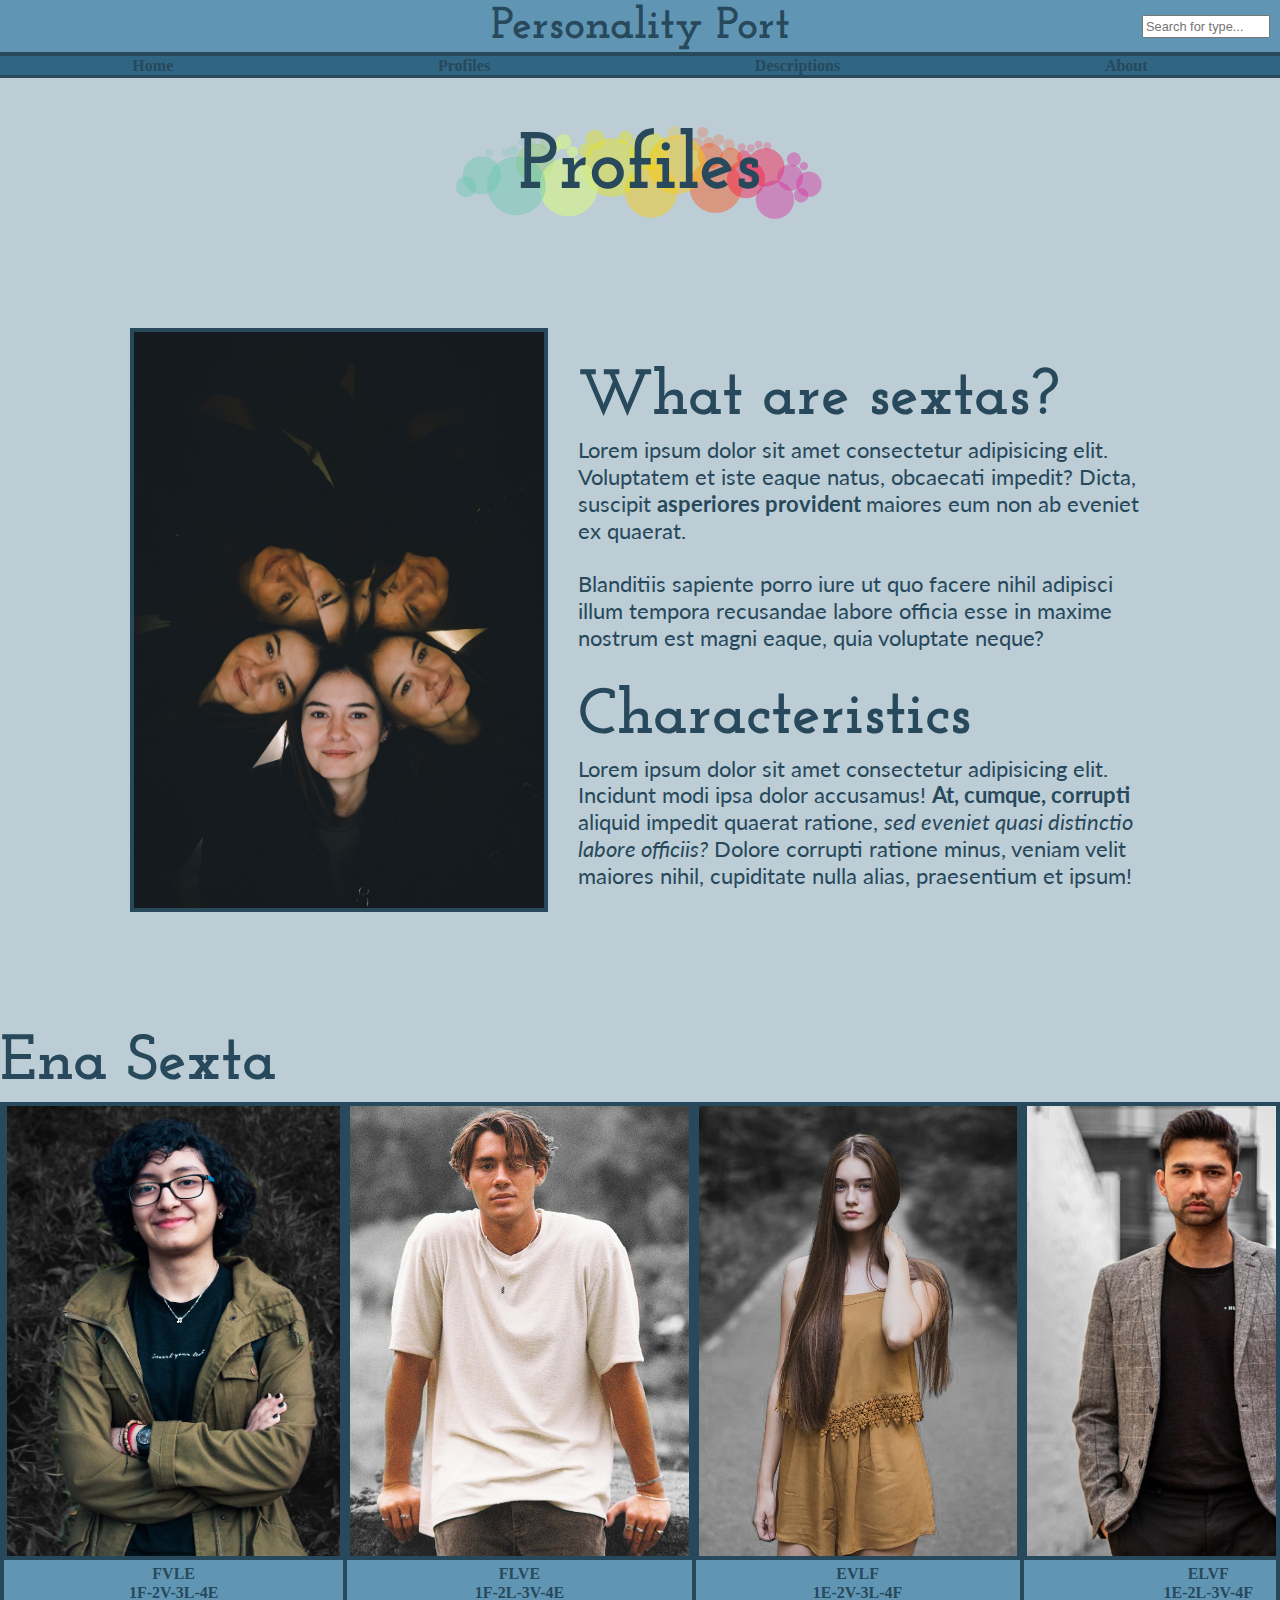
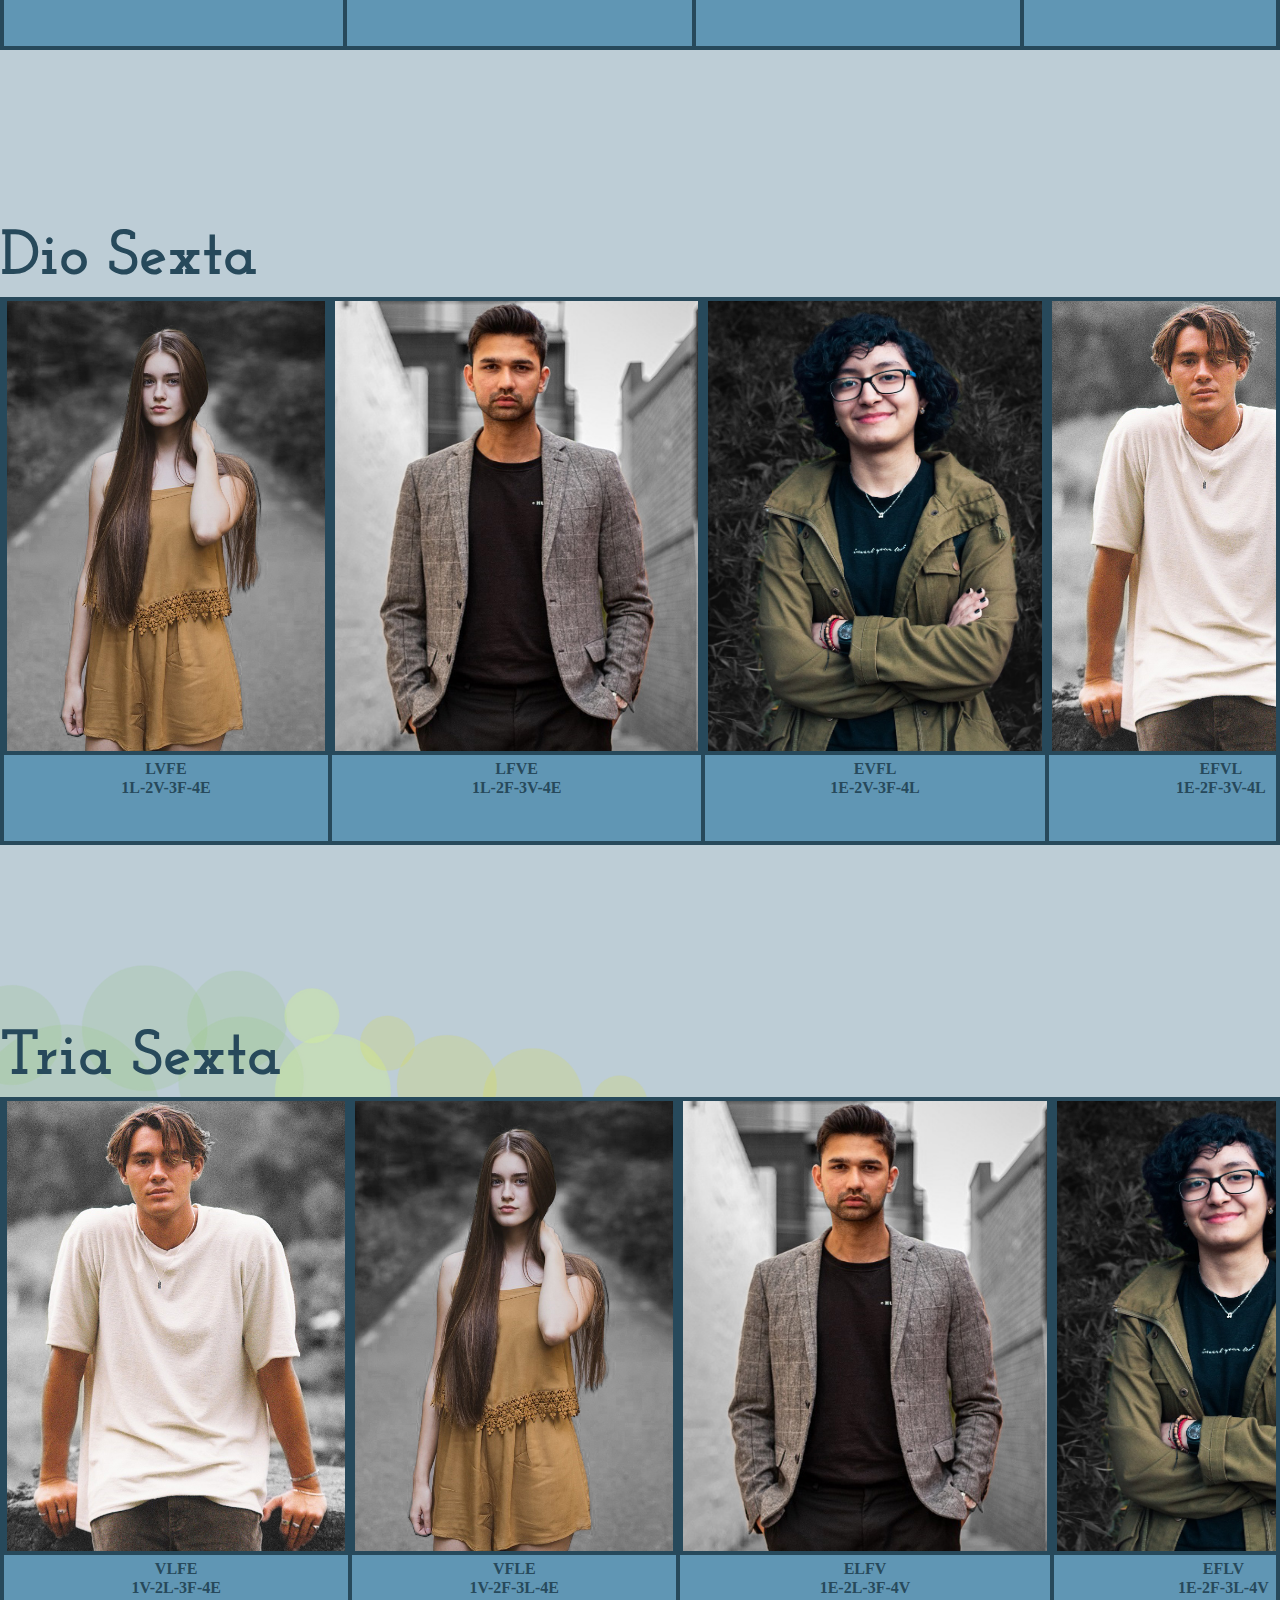
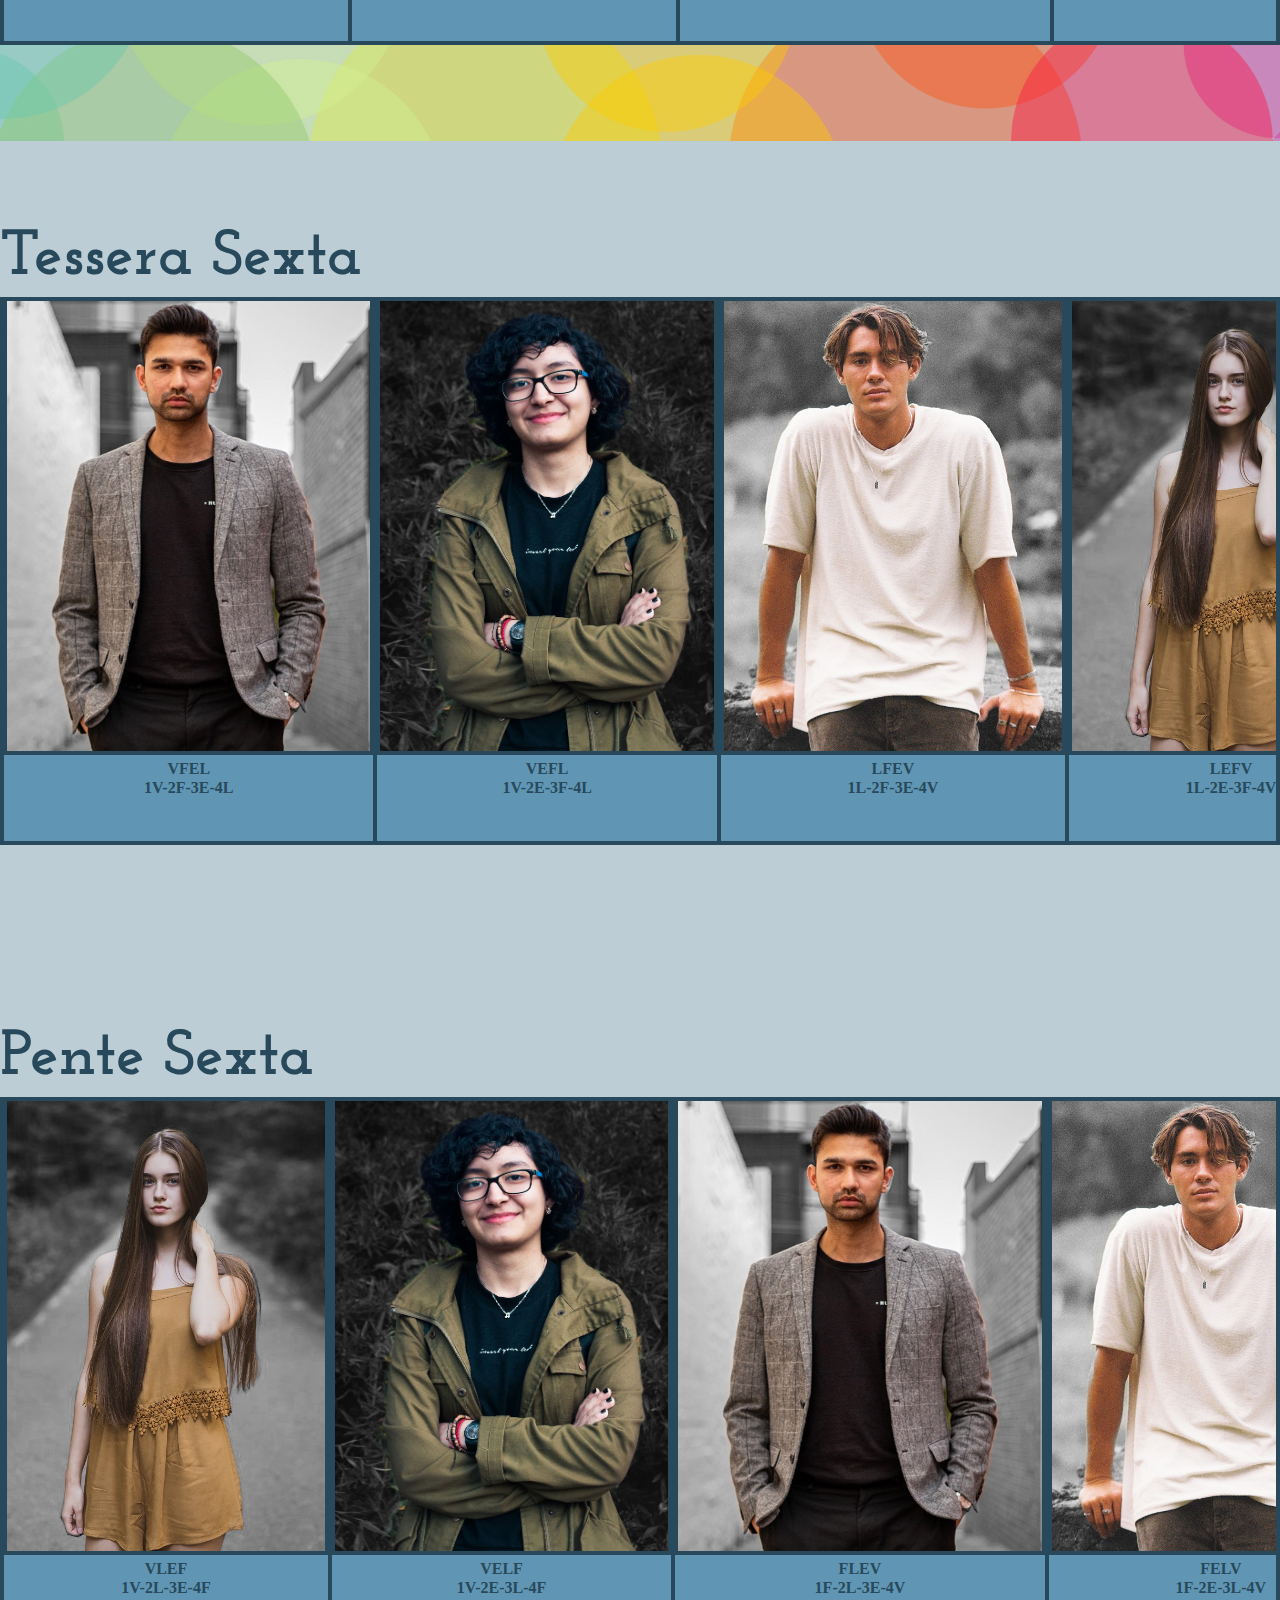
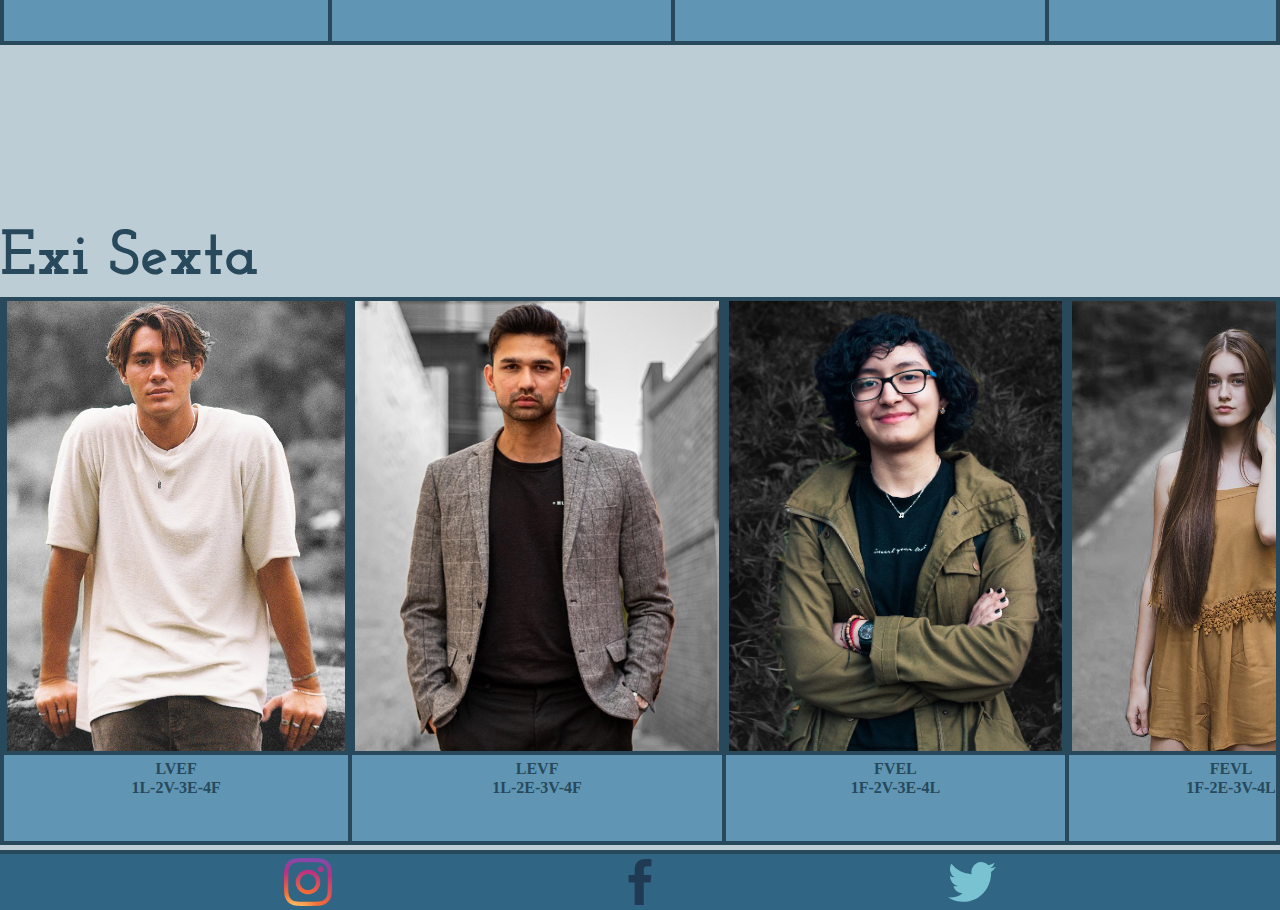
<file: profiles.html>
<!DOCTYPE html>
<html>
<head>
    <meta charset="UTF-8">
    <meta http-equiv="X-UA-Compatible" content="IE=edge">
    <meta name="viewport" content="width=device-width, initial-scale=1.0">
    <title>Personality Port</title>
    <link rel="stylesheet" href="css/style.css">
</head>
<body>
    <div id="grid_wrapper_profiles">
        <header>
            <h1><a href="index.html">Personality Port</a></h1>
            <input type="text" placeholder="Search for type..." id="searchbar" onkeyup="search_type()" name="search">
            <ul id="list">
                <li class="types"><a href="descriptions.html#FVLE">FVLE</a></li>
                <li class="types"><a href="descriptions.html#FLVE">FLVE</a></li>
                <li class="types"><a href="descriptions.html#EVLF">EVLF</a></li>
                <li class="types"><a href="descriptions.html#ELVF">ELVF</a></li>

                <li class="types"><a href="descriptions.html#LVFE">LVFE</a></li>
                <li class="types"><a href="descriptions.html#LFVE">LFVE</a></li>
                <li class="types"><a href="descriptions.html#EVFL">EVFL</a></li>
                <li class="types"><a href="descriptions.html#EFVL">EFVL</a></li>

                <li class="types"><a href="descriptions.html#VLFE">VLFE</a></li>
                <li class="types"><a href="descriptions.html#VFLE">VFLE</a></li>
                <li class="types"><a href="descriptions.html#ELFV">ELFV</a></li>
                <li class="types"><a href="descriptions.html#EFLV">EFLV</a></li>

                <li class="types"><a href="descriptions.html#VFEL">VFEL</a></li>
                <li class="types"><a href="descriptions.html#VEFL">VEFL</a></li>
                <li class="types"><a href="descriptions.html#LFEV">LFEV</a></li>
                <li class="types"><a href="descriptions.html#LEFV">LEFV</a></li>

                <li class="types"><a href="descriptions.html#VLEF">VLEF</a></li>
                <li class="types"><a href="descriptions.html#VELF">VELF</a></li>
                <li class="types"><a href="descriptions.html#FLEV">FLEV</a></li>
                <li class="types"><a href="descriptions.html#FELV">FELV</a></li>

                <li class="types"><a href="descriptions.html#LVEF">LVEF</a></li>
                <li class="types"><a href="descriptions.html#LEVF">LEVF</a></li>
                <li class="types"><a href="descriptions.html#FVEL">FVEL</a></li>
                <li class="types"><a href="descriptions.html#FEVL">FEVL</a></li>
            </ul>
        </header>
        <nav id="nav" class="nav_toggle">
            <ul id="nav_links">
                <li><a href="index.html">Home</a></li>
                <li><a href="profiles.html">Profiles</a></li>
                <li><a href="descriptions.html">Descriptions</a></li>
                <li><a href="about.html">About</a></li>
            </ul>

            <div id="arrow">
                <div id="arrow_line_1" class="arrow_toggle_1"></div>
                <div id="arrow_line_2" class="arrow_toggle_2"></div>
            </div>
        </nav>
        <article id="profiles_rubrik">
            <h2>Profiles</h2>
            <img src="img/color_bubbles_2.webp" alt="color bubbles" class="color_bubbles_2">
        </article>
        <section id="profiles_description">
            <img src="img/people/who_are_you.jpg" alt="girl_in_mirrors">
            <article class="margin_text_2">
                <h3>What are sextas?</h3>
                <p>Lorem ipsum dolor sit amet consectetur adipisicing elit. Voluptatem et iste eaque natus, obcaecati impedit? Dicta, suscipit <strong> asperiores provident </strong> maiores eum non ab eveniet ex quaerat. <br> <br> Blanditiis sapiente porro iure ut quo facere nihil adipisci illum tempora recusandae labore officia esse in maxime nostrum est magni eaque, quia voluptate neque? <br> <br></p>
                <h3>Characteristics</h3>
                <p>Lorem ipsum dolor sit amet consectetur adipisicing elit. Incidunt modi ipsa dolor accusamus! <strong> At, cumque, corrupti </strong> aliquid impedit quaerat ratione, <em> sed eveniet quasi distinctio labore officiis?</em> Dolore corrupti ratione minus, veniam velit maiores nihil, cupiditate nulla alias, praesentium et ipsum!</p>
            </article>
        </section>
        <article id="article_1">
            <h3>Ena Sexta</h3>
            <section class="sidescroll_sections">
                <section class="type_sections">
                    <img src="img/people/girl1.jpg" alt="person1">
                    <h4>FVLE</h4>
                    <h4>1F-2V-3L-4E</h4>
                </section>
                <section class="type_sections">
                    <img src="img/people/guy1.jpg" alt="person2">
                    <h4>FLVE</h4>
                    <h4>1F-2L-3V-4E</h4>
                </section>
                <section class="type_sections">
                    <img src="img/people/girl2.jpg" alt="person3">
                    <h4>EVLF</h4>
                    <h4>1E-2V-3L-4F</h4>
                </section>
                <section class="type_sections">
                    <img src="img/people/guy2.jpg" alt="person4">
                    <h4>ELVF</h4>
                    <h4>1E-2L-3V-4F</h4>
                </section>
            </section>
        </article>
        <article id="article_2">
            <h3>Dio Sexta</h3>
            <section class="sidescroll_sections">
                <section class="type_sections">
                    <img src="img/people/girl2.jpg" alt="person1">
                    <h4>LVFE</h4>
                    <h4>1L-2V-3F-4E</h4>
                </section>
                <section class="type_sections">
                    <img src="img/people/guy2.jpg" alt="person2">
                    <h4>LFVE</h4>
                    <h4>1L-2F-3V-4E</h4>
                </section>
                <section class="type_sections">
                    <img src="img/people/girl1.jpg" alt="person3">
                    <h4>EVFL</h4>
                    <h4>1E-2V-3F-4L</h4>
                </section>
                <section class="type_sections">
                    <img src="img/people/guy1.jpg" alt="person4">
                    <h4>EFVL</h4>
                    <h4>1E-2F-3V-4L</h4>
                </section>
            </section>
        </article>
        <article id="article_3">
            <h3>Tria Sexta</h3>
            <section class="sidescroll_sections">
                <section class="type_sections">
                    <img src="img/people/guy1.jpg" alt="person1">
                    <h4>VLFE</h4>
                    <h4>1V-2L-3F-4E</h4>
                </section>
                <section class="type_sections">
                    <img src="img/people/girl2.jpg" alt="person2">
                    <h4>VFLE</h4>
                    <h4>1V-2F-3L-4E</h4>
                </section>
                <section class="type_sections">
                    <img src="img/people/guy2.jpg" alt="person3">
                    <h4>ELFV</h4>
                    <h4>1E-2L-3F-4V</h4>
                </section>
                <section class="type_sections">
                    <img src="img/people/girl1.jpg" alt="person4">
                    <h4>EFLV</h4>
                    <h4>1E-2F-3L-4V</h4>
                </section>
            </section>
        </article>
        <article id="article_4">
            <h3>Tessera Sexta</h3>
            <section class="sidescroll_sections">
                <section class="type_sections">
                    <img src="img/people/guy2.jpg" alt="person1">
                    <h4>VFEL</h4>
                    <h4>1V-2F-3E-4L</h4>
                </section>
                <section class="type_sections">
                    <img src="img/people/girl1.jpg" alt="person2">
                    <h4>VEFL</h4>
                    <h4>1V-2E-3F-4L</h4>
                </section>
                <section class="type_sections">
                    <img src="img/people/guy1.jpg" alt="person3">
                    <h4>LFEV</h4>
                    <h4>1L-2F-3E-4V</h4>
                </section>
                <section class="type_sections">
                    <img src="img/people/girl2.jpg" alt="person4">
                    <h4>LEFV</h4>
                    <h4>1L-2E-3F-4V</h4>
                </section>
            </section>
        </article>
        <article id="article_5">
            <h3>Pente Sexta</h3>
            <section class="sidescroll_sections">
                <section class="type_sections">
                    <img src="img/people/girl2.jpg" alt="person1">
                    <h4>VLEF</h4>
                    <h4>1V-2L-3E-4F</h4>
                </section>
                <section class="type_sections">
                    <img src="img/people/girl1.jpg" alt="person2">
                    <h4>VELF</h4>
                    <h4>1V-2E-3L-4F</h4>
                </section>
                <section class="type_sections">
                    <img src="img/people/guy2.jpg" alt="person3">
                    <h4>FLEV</h4>
                    <h4>1F-2L-3E-4V</h4>
                </section>
                <section class="type_sections">
                    <img src="img/people/guy1.jpg" alt="person4">
                    <h4>FELV</h4>
                    <h4>1F-2E-3L-4V</h4>
                </section>
            </section>
        </article>
        <article id="article_6">
            <h3>Exi Sexta</h3>
            <section class="sidescroll_sections">
                <section class="type_sections">
                    <img src="img/people/guy1.jpg" alt="person1">
                    <h4>LVEF</h4>
                    <h4>1L-2V-3E-4F</h4>
                </section>
                <section class="type_sections">
                    <img src="img/people/guy2.jpg" alt="person2">
                    <h4>LEVF</h4>
                    <h4>1L-2E-3V-4F</h4>
                </section>
                <section class="type_sections">
                    <img src="img/people/girl1.jpg" alt="person3">
                    <h4>FVEL</h4>
                    <h4>1F-2V-3E-4L</h4>
                </section>
                <section class="type_sections">
                    <img src="img/people/girl2.jpg" alt="person4">
                    <h4>FEVL</h4>
                    <h4>1F-2E-3V-4L</h4>
                </section>
            </section>
        </article>
        <img src="img/color_bubbles.webp" alt="color bubbles" id="color_bubbles_background">
        <footer>
            <a href="https://www.instagram.com"><img src="img/instagram_symbol.svg" alt="instagram" height="48" width="48"></a>
            <a href="https://www.facebook.com"><img src="img/facebook-icon.svg" alt="facebook" height="46" width="48"></a>
            <a href="https://www.twitter.com"><img src="img/twitter-official.svg" alt="twitter" width="48"></a>
        </footer>
    </div>



    <script src="js/script.js"></script>
</body>
</html>
</file>
<file: css/style.css>
/* General styling for all pages */
/* Color palette: https://colorhunt.co/palette/6096b493bfcfbdcdd6eee9da */
@import url('https://fonts.googleapis.com/css2?family=Josefin+Slab&family=Lato&display=swap');
*{
    padding: 0;
    margin: 0;
    color: rgb(39, 73, 91);
    font-size: 100%;    /*för att göra fonten lika stor över webbläsare*/
    line-height: 120%;  /*för att göra fonten lika stor över webbläsare*/
}

p {
    font-family: 'Lato', sans-serif;
    font-size: 1.2rem;
}

header {    
    /* grid-area: hea; */
    position: fixed;
    z-index: 2;
    top: 0px;
    left: 0px;
    height: 52px;
    width: 100%;
    background-color: rgb(96, 150, 180);
    border: 4px solid rgb(39, 73, 91);
    border-style: none none solid none;
}

h1 {
    text-align: left;
    z-index: 2;
    font-family: 'Josefin Slab', serif;
    font-size: 2.8rem;
}

h2 {
    display: flex;
    justify-content: center;
    font-size: 3rem;
    font-family: 'Josefin Slab', serif;
}

h3 {
    font-size: 2.5rem;
    font-family: 'Josefin Slab', serif;
}

body {
    background-color: rgb(189, 205, 214);
    -ms-overflow-style: none;   /* Chrome, Safari, Opera göm scrollbar */
}
body::-webkit-scrollbar{
    display: none;          /* IE and Edge göm scrollbar*/
}
html {
    scrollbar-width: none; /* Firefox göm scrollbar */
}

footer {
    grid-area: foo;
    display: flex;
    justify-content: space-evenly;
    background-color: rgb(48, 102, 131);
    border: 4px solid rgb(39, 73, 91);
    border-style: solid none none none;
}
footer a {
    display: flex;
    align-items: center;
}

input[type=text] {
    z-index: 2;
    display: none;
    position: fixed;
    top: 15px;
    right: 10px;
    float: right;
    padding: 2px;
    font-size: 0.8rem;
    width: 120px;
    -webkit-transition: width 0.15s ease-in-out;
    transition: width 0.15s ease-in-out;
}

input[type=text]:focus {
    width: 200px;
}

#list{
    z-index: 2;
    font-size: 1.5em;
    margin-left: 90px;
    position: fixed;
    display: flex;
    flex-direction: column;
    top: -1500px;
    right: 10px;
    list-style: none;
    width: 200px;
    border: 4px solid rgb(39, 73, 91);
    border-style: none solid solid solid;
    background-color: rgb(96, 150, 180);
}
.list_toggle {
    transform: translateY(1538px);
}
 
.types {
    display: list-item;
    border: 4px solid rgb(39, 73, 91, 0.3);
    border-style: none none solid none;
    width: 200px;
    text-align: center;
}
.types:hover {
    text-decoration:underline;
}

nav {
    position: fixed;
    z-index: 1;
    width: 100%;
    top: 56px;
    left: 0px;
    grid-area: nav;
    display: flex;
    flex-direction: row;
    background-color: rgb(48, 102, 131);
    border-color: rgb(39, 73, 91);
    border-style: none none solid none;
    transition: all 0.2s;
}
nav a:active {
    color: white;
}

#nav_links {
    list-style: none;
    width: 100%;
    display: flex;
    flex-direction: row;
    justify-content: space-around;
}

a {
    text-decoration: none;
    font-weight: bold;
}

#arrow {
    position: absolute;
    right: 0px;
    top: 12px;
    display: flex;
    flex-direction: column;
    justify-content: center;
    align-items: center;
    margin-top: 10px;
    width: 40px;
    height: 15px;
    background-color: rgb(48, 102, 131);
    border-bottom-left-radius: 10%;
    border-bottom-right-radius: 10%;
    border: 3px solid rgb(39, 73, 91);
    border-style: none solid solid solid;
}

#arrow div {
    width: 15px;
    height: 5px;
    position: relative;
    background-color: rgb(39, 73, 91);
    border-radius: 30%;
    transition: all 0.2s
}

#arrow_line_1 {
    rotate: -30deg;
    left: -5px;
    top: 3px;
}
#arrow_line_2 {
    rotate: 30deg;
    left: 6px;
    top: -2px;
}

.nav_toggle {
    transform: translateY(-24px);
}

.arrow_toggle_1 {
    transform: rotate(60deg);
}
.arrow_toggle_2 {
    transform: rotate(-60deg);
}


/* Styling for Home page */
#grid_wrapper_home {
    display: grid;
    grid-template-rows: 350px 590px 830px 600px 60px;
    grid-template-columns: 100%;
    grid-template-areas:
    "rub"
    "se1"
    "se2"
    "se3"
    "foo";
}

#rubrik_och_bild {
    grid-area: rub;
    text-align: center;
    position: relative;
    top: 100px;
}

#section_1 {
    grid-area: se1;
    display: flex;
    flex-direction: column;
    align-items: center;
}
#section_2 {
    grid-area: se2;
    display: flex;
    flex-direction: column;
    align-items: center;
}
#section_3 {
    grid-area: se3;
    display: flex;
    flex-direction: column;
    align-items: center;
}

.color_bubbles {
    z-index: -1;
    width: 100%;
    height: auto;
    position: relative;
    top: -40px;
}
.color_bubbles_2 {
    z-index: -1;
    width: 350px;
    height: auto;
    position: relative;
    top: -75px;
}

.margin_text_1 {
    margin-top: 30px;
    margin: 50px;
    position: relative;
    top: -30px;
    text-align: start;
}
#margin_text_2 {
    margin: 50px;
    position: relative;
    top: -100px;
}
#margin_text_3 {
    margin: 50px;
    position: relative;
    top: -20px;
}

#youtube_container {
    position: relative;
    top: -30px;
    display: flex;
    flex-direction: column; 
    width: 100%;
    height: 300px;
    align-items: center;
    justify-content: space-between;
}
.youtube_videos {
    width: 240px;
    height: 135px;
}


/* Styling for Profiles page */
#grid_wrapper_profiles {
    display: grid;
    grid-template-rows: 250px 950px repeat(5, 500px) 400px 60px;
    grid-template-columns: 100%;
    grid-template-areas:
    "ru2"
    "dsc"
    "ar1"
    "ar2"
    "ar3"
    "ar4"
    "ar5"
    "ar6"
    "foo";
}

#profiles_rubrik {
    grid: ru2;
    display: flex;
    flex-direction: column;
    align-items: center;
    padding-top: 120px;
}
#profiles_description {
    grid-area: dsc;
    display: flex;
    flex-direction: column;
    align-items: center;
}
#profiles_description img {
    object-fit: cover;
    border: 4px solid rgb(39, 73, 91);
    width: 250px;
}
#profiles_description article {
    margin-left: 10px;
    margin-top: 10px;
}

#article_1 {
    grid-area: ar1;
    margin-top: 5px;
}

#article_2 {grid-area: ar2;}

#article_3 {grid-area: ar3;}

#article_4 {grid-area: ar4;}

#article_5 {grid-area: ar5;}

#article_6 {grid-area: ar6;}

.sidescroll_sections {
    display: flex;
    justify-content: space-between;

    width: calc(100% - 8px);    /*-8px pga border som tar upp plats*/
    height: 300px;
    border: solid 4px rgb(39, 73, 91);
    background-color: rgb(39, 73, 91); /*för mobil layout om man scrollar för mycket*/

    border-style: solid solid solid solid;
    overflow-x: scroll;
    overflow-y: hidden;
    scrollbar-width: none;      /* Firefox kanske lägga till fler webbläsare??*/
}
.sidescroll_sections::-webkit-scrollbar{
    display: none;          /* IE and Edge göm scrollbar*/
}
.type_sections {
    display: inline-block;
    flex-direction: column;
    text-align: center;
    white-space: nowrap;
    border: solid 4px rgb(39, 73, 91);
    border-style: none solid none none;
    height: 300px;
    background-color: rgb(96, 150, 180);
}
.type_sections:last-of-type{border:none}    /*gör så att sista elementet inte har border då den hade blivit dubbelt så stor annars*/
.type_sections img {
    object-fit: cover;
    border-bottom: 4px solid rgb(39, 73, 91);
    width: 150px;
    height: 250px;
    transition: all 0.15s ease-in;
}
.type_sections:hover img{box-shadow: 0px 70px 0px rgba(255, 255, 255, 1);}

#color_bubbles_background {
    z-index: -1;
    width: 100%;
    height: auto;
    position: absolute;
    top: 2550px;
}

/* Styling for Descriptions page */
#grid_wrapper_descriptions {
    display: grid;
    grid-template-rows: 150px 3150px 3350px 3350px 3350px 3250px 3300px 60px;
    grid-template-columns: 100vw;
    grid-template-areas:
    "ru3"
    "ena"
    "dio"
    "tri"
    "tes"
    "pen"
    "exi"
    "foo";
}

#descriptions_rubrik {
    grid: ru3;
    display: flex;
    flex-direction: column;
    align-items: center;
    padding-top: 120px;
}

table {
    border: 4px solid rgb(39, 73, 91);
    width: 100%;
    height: 500px;
}
td {
    display: block;
}
.margin_text_3 {
    margin-top: 50px;
    margin-left: 10px;
}

#ena {
    position: relative;
    grid-area: ena;
}
#ena div {
    background-color: rgba(22, 188, 163, 0.5);
    width: 100vw;
    height: 3vh;
    position: absolute;
    top: 2vh;
    z-index: -1;
}
#ena td {
    border: 4px solid rgba(22, 188, 163, 0.2);
}

#dio {
    position: relative;
    grid-area: dio;
}
#dio div {
    background-color: rgba(48, 158, 40, 0.5);
    width: 100vw;
    height: 3vh;
    position: absolute;
    top: 2vh;
    z-index: -1;
}
#dio td {
    border: 4px solid rgba(48, 158, 40, 0.2);
}

#tria {
    position: relative;
    grid-area: tri;
}
#tria div {
    background-color: rgba(255, 206, 57, 0.5);
    width: 100vw;
    height: 3vh;
    position: absolute;
    top: 2vh;
    z-index: -1;
}
#tria td {
    border: 4px solid rgba(255, 206, 57, 0.2);
}

#tessera {
    position: relative;
    grid-area: tes;
}
#tessera div {
    background-color: rgba(255, 113, 52, 0.5);
    width: 100vw;
    height: 3vh;
    position: absolute;
    top: 2vh;
    z-index: -1;
}
#tessera td {
    border: 4px solid rgba(255, 113, 52, 0.2);
}

#pente {
    position: relative;
    grid-area: pen;
}
#pente div {
    background-color: rgba(201, 11, 103, 0.5);
    width: 100vw;
    height: 3vh;
    position: absolute;
    top: 2vh;
    z-index: -1;
}
#pente td {
    border: 4px solid rgba(201, 11, 103, 0.2);
}

#exi {
    position: relative;
    grid-area: exi;
}
#exi div {
    background-color: rgba(80, 21, 200, 0.5);
    width: 100vw;
    height: 3vh;
    position: absolute;
    top: 2vh;
    z-index: -1;
}
#exi td {
    border: 4px solid rgba(80, 21, 200, 0.2);
}


/* Styling for About page */
#grid_wrapper_about {
    display: grid;
    grid-template-rows: 400px 600px 750px 700px 60px;
    grid-template-columns: 100vw;
    grid-template-areas:
    "lin"
    "txt"
    "map"
    "tbl"
    "foo";
}

#lines_och_bild {
    grid-area: lin;
    display: flex;
    flex-direction: column;
    justify-content: center;
    align-items: center;
}
#lines {
    z-index: -1;
    display: flex;
    flex-direction: column;
    justify-content: space-between;
    width: 100vw;
    height: 15vh;
}
#line_1 {background-color: rgba(48, 158, 40, 0.7); width: 100%; height: 2vh;}
#line_2 {background-color: rgba(255, 206, 57, 0.7); width: 100%; height: 2vh;}
#line_3 {background-color: rgba(255, 113, 52, 0.7); width: 100%; height: 2vh;}
#line_4 {background-color: rgba(201, 11, 103, 0.7); width: 100%; height: 2vh;}

#me {
    position: absolute;
    object-fit: cover;
    border: 4px solid rgb(39, 73, 91);
    width: 50vw;
    height: auto;
    transition: transform 0.20s ease-in;
}
#me:hover {transform: scale(1.05);}

#about_me {grid-area: txt;}

#map {
    grid-area: map;
    text-align: center;
}
#map iframe {
    width: 300px;
    height: 250px;
    margin-bottom: 50px;
}
#price_article {
    grid-area: tbl;
    display: flex;
    justify-content: center;
    align-items: center;
}
#price_article table {
    display: table;
    width: 330px;
    text-align: center;
}
#price_article table td {
    display:table-cell;
    border: 4px solid rgb(39, 73, 91);
    width: 300px;
}
#price_article img {
    object-fit: cover;
    width: 100px;
    height: 100px;
}
#price_article tr:first-child {
    background-color: rgba(31, 0, 103, 0.3);
}
#price_article tr:nth-child(2) {
    background-color: rgba(169, 117, 21, 0.5);
}
#price_article tr:nth-child(3) {
    background-color: rgba(202, 34, 0, 0.5);
}

@media screen and (min-width: 800px){
/* [Computer] General styling for all pages */
h1 {
    text-align: center;
}
h2 {
    font-size: 5rem;
}
h3 {
    font-size: 4rem;
}
p {
    font-size: 1.4rem;
}

input[type=text] {
    display: block;
}

#arrow {
    display: none;
}
.nav_toggle {
    transform: translateY(0);
}

/* [Computer] Styling for Home page */
#grid_wrapper_home {
    grid-template-rows: 40px 220px 92vh 50vh 80vh 60px;
    grid-template-columns: 50vw 50vw;
    grid-template-areas:
    "hea hea"
    "nav nav"
    "rub rub"
    "se1 se1"
    "se2 se3"
    "foo foo";
}
#rubrik_och_bild {
    top: -20px;
}
.color_bubbles {
    top: -50vh;
}
.color_bubbles_2 {
    top: -90px;
    width: 30vw;
}

.margin_text_1 {
    margin-left: 15vw;
    margin-right: 15vw;
}
.margin_text_3 {
    margin-left: 5vw;
    margin-right: 5vw;
}
#youtube_container {
    flex-direction: row;
    height: 40px;
    justify-content: space-around;
}
.youtube_videos {
    width: 256px;
    height: 144px;
}

/* [Computer] Styling for Profiles page */
#grid_wrapper_profiles {
    display: grid;
    grid-template-rows: 220px 800px repeat(5, 800px) 70vh 60px;
    grid-template-columns: 100%;
    grid-template-areas:
    "ru2"
    "dsc"
    "ar1"
    "ar2"
    "ar3"
    "ar4"
    "ar5"
    "ar6"
    "foo";
}

#profiles_description {
    flex-direction: row;
    justify-content: space-between;
    width: 80%;
    margin-left: 130px;
}
#profiles_description img {
    width: 410px;
}
#profiles_description article {
    margin-left: 30px;
}

.sidescroll_sections {
    height: 60vh;
}
.type_sections {
    height: 60vh;
    width: 30vw;
}
.type_sections img {
    border-style: none solid solid solid;
    height: 50vh;
    width: auto;
}
/* [Computer] Styling for Descriptions page */
#grid_wrapper_descriptions {
    display: grid;
    grid-template-rows: 40px 70px repeat(3, 3350px) 60px;
    grid-template-columns: 50vw 50vw;
    grid-template-areas:
    "hea hea"
    "nav nav"
    "ena dio"
    "tri tes"
    "pen exi"
    "foo foo";
}

table {
    width: 650px;
    height: 650px;
    table-layout: fixed;
    margin-left: 5vw;
    margin-right: 5vw;
}
td {
    display:table-cell;
}
#ena div {
    height: 5vh;
    top: 3vh;
}
#dio div {
    height: 5vh;
    top: 3vh;
}
#tria div {
    height: 5vh;
    top: 3vh;
}
#tessera div {
    height: 5vh;
    top: 3vh;
}
#pente div {
    height: 5vh;
    top: 3vh;
}
#exi div {
    height: 5vh;
    top: 3vh;
}

/* [Computer] Styling for About page */
#grid_wrapper_about {
    display: grid;
    grid-template-rows: 400px 200px 800px 700px 60px;
    grid-template-columns: 100vw;
    grid-template-areas:
    "lin"
    "txt"
    "map"
    "tbl"
    "foo";
}
#about_me {
    margin-top: 150px;
}

#lines {
    height: 25vh;
}
#line_1 {height: 4vh;}
#line_2 {height: 4vh;}
#line_3 {height: 4vh;}
#line_4 {height: 4vh;}

#lines_och_bild {
    margin-top: 200px;
}
#me {
    width: 30vw;
}

#map {
    position: relative;
    display: flex;
    flex-direction: column;
    justify-content: space-around;
}
#left {
    position: absolute;
    left: -60px;
    top: 450px;
}
#left p {
    width: 500px;
}
#right {
    position: absolute;
    top: 450px;
    right: 120px;
}
#map iframe {
    width: 500px;
    height: 250px;
    margin-bottom: 50px;
}
#price_article table {
    width: 600px;
}
#price_article img {
    width: 200px;
    height: 200px;
}



}
</file>
